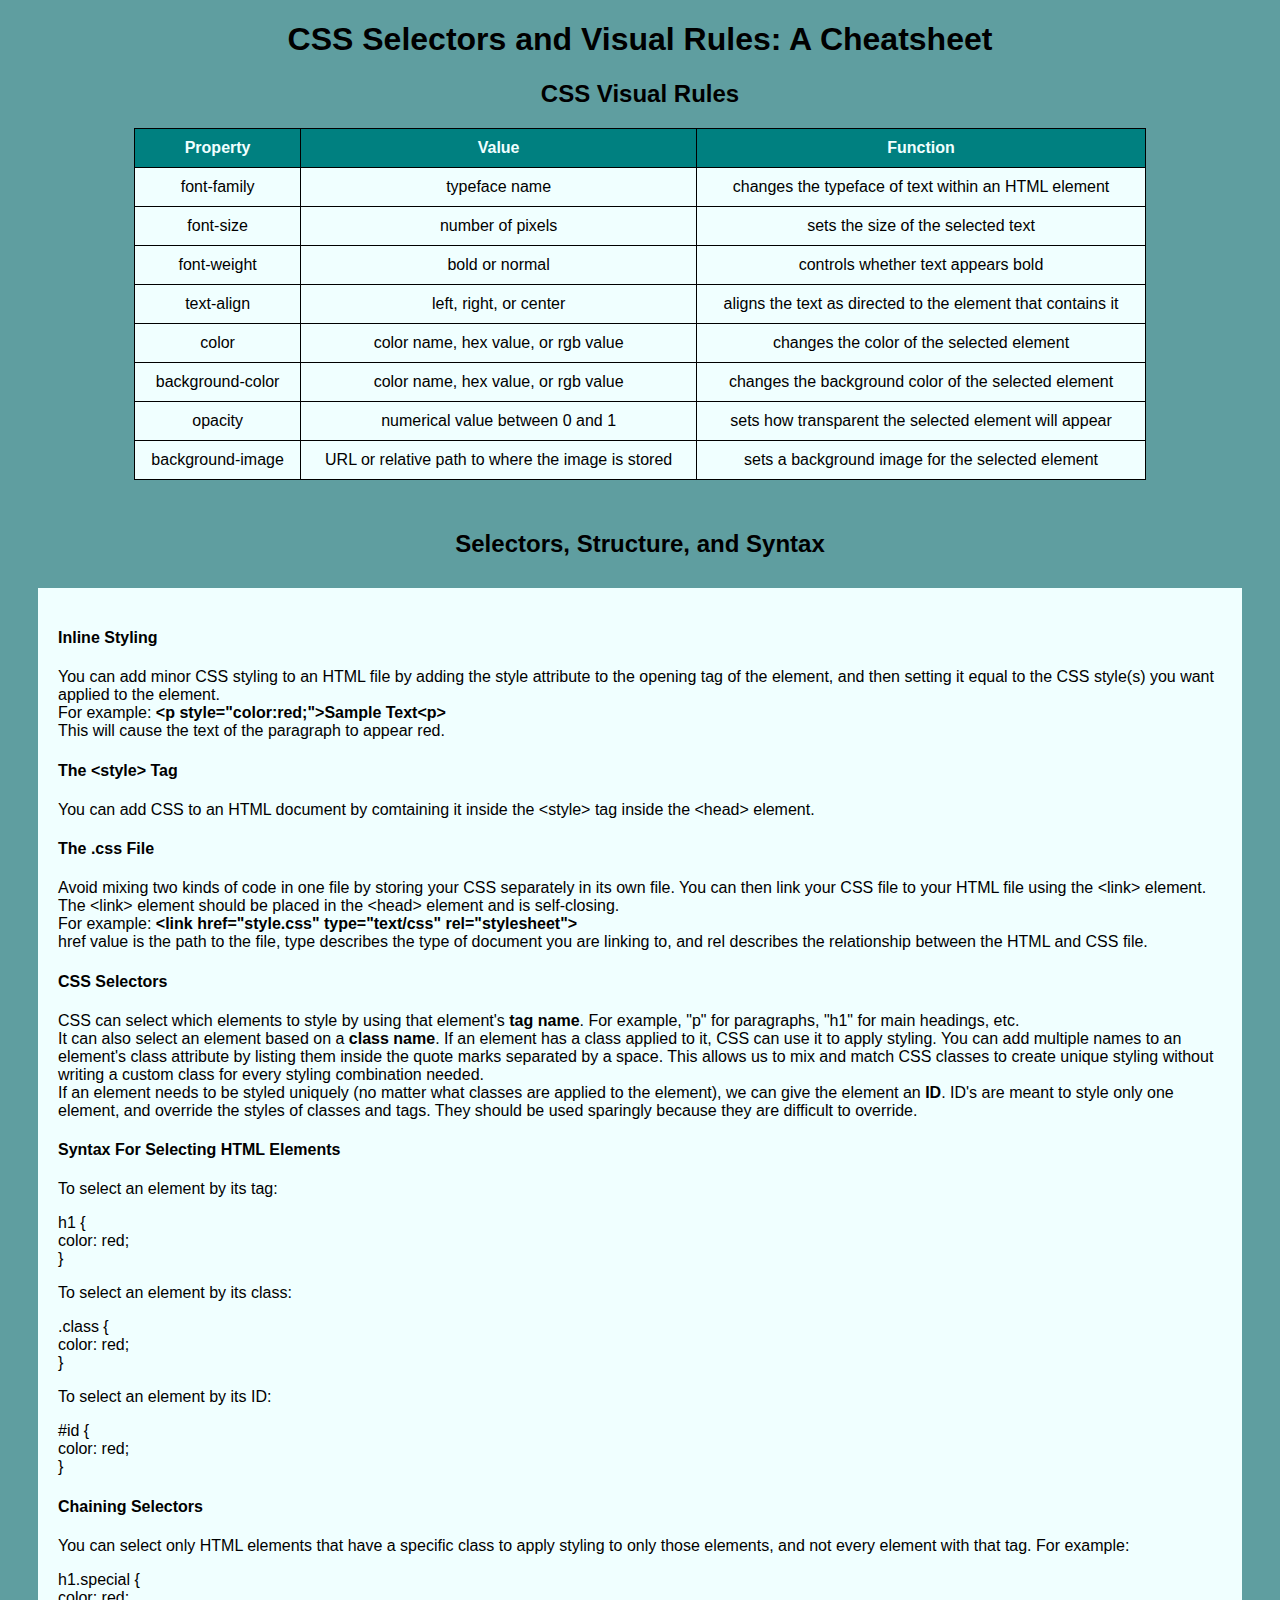
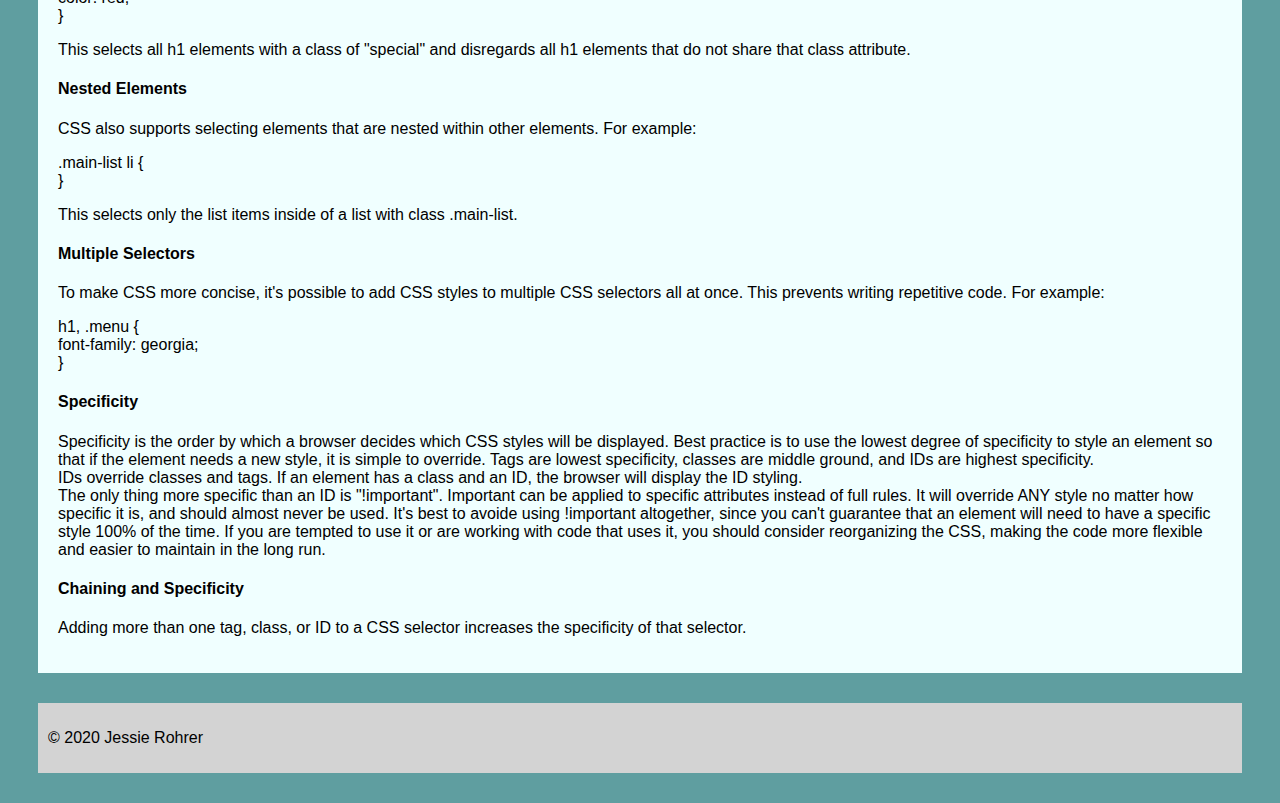
<file: index.html>
<!DOCTYPE html>
<html>
  <head>
    <title>CSS Selectors and Visual Rules</title>
    <link href="./styles.css" type="text/css" rel="stylesheet">
  </head>
  <body>
    <h1>CSS Selectors and Visual Rules: A Cheatsheet</h1>
    <!--CSS Visual Rules Table-->
    <h2>CSS Visual Rules</h2>
    <table>
      <thead>
        <tr>
          <th scope="col">Property</th>
          <th scope="col">Value</th>
          <th scope="col">Function</th>
        </tr>
      </thead>
      <tbody>
        <tr>
          <td>font-family</td>
          <td>typeface name</td>
          <td>changes the typeface of text within an HTML element</td>
        </tr>
        <tr>
          <td>font-size</td>
          <td>number of pixels</td>
          <td>sets the size of the selected text</td>
        </tr>
        <tr>
          <td>font-weight</td>
          <td>bold or normal</td>
          <td>controls whether text appears bold</td>
        </tr>
        <tr>
          <td>text-align</td>
          <td>left, right, or center</td>
          <td>aligns the text as directed to the element that contains it</td>
        </tr>
        <tr>
          <td>color</td>
          <td>color name, hex value, or rgb value</td>
          <td>changes the color of the selected element</td>
        </tr>
        <tr>
          <td>background-color</td>
          <td>color name, hex value, or rgb value</td>
          <td>changes the background color of the selected element</td>
        </tr>
        <tr>
          <td>opacity</td>
          <td>numerical value between 0 and 1</td>
          <td>sets how transparent the selected element will appear</td>
        </tr>
        <tr>
          <td>background-image</td>
          <td>URL or relative path to where the image is stored</td>
          <td>sets a background image for the selected element</td>
        </tr>
      </tbody>
    </table>
    <!--Notes on Selectors, Structure, and Syntax-->
    <h2>Selectors, Structure, and Syntax</h2>
    <div class="notes">
      <h4>Inline Styling</h4>
      <p>You can add minor CSS styling to an HTML file by adding the style attribute to the opening tag of the element, and then setting it equal to the CSS style(s) you want applied to the element. <br> For example: <b> &lt;p style="color:red;"&gt;Sample Text&lt;p&gt; </b><br>This will cause the text of the paragraph to appear red.</p>
      <h4>The &lt;style&gt; Tag</h4>
      <p>You can add CSS to an HTML document by comtaining it inside the &lt;style&gt; tag inside the &lt;head&gt; element.</p>
      <h4>The .css File</h4>
      <p>Avoid mixing two kinds of code in one file by storing your CSS separately in its own file. You can then link your CSS file to your HTML file using the &lt;link&gt; element. The &lt;link&gt; element should be placed in the &lt;head&gt; element and is self-closing. <br>For example: <b>&lt;link href="style.css" type="text/css" rel="stylesheet"&gt;</b><br>href value is the path to the file, type describes the type of document you are linking to, and rel describes the relationship between the HTML and CSS file.</p>
      <h4>CSS Selectors</h4>
      <p>CSS can select which elements to style by using that element's <b>tag name</b>. For example, "p" for paragraphs, "h1" for main headings, etc.<br>It can also select an element based on a <b>class name</b>. If an element has a class applied to it, CSS can use it to apply styling. You can add multiple names to an element's class attribute by listing them inside the quote marks separated by a space. This allows us to mix and match CSS classes to create unique styling without writing a custom class for every styling combination needed.<br>If an element needs to be styled uniquely (no matter what classes are applied to the element), we can give the element an <b>ID</b>. ID's are meant to style only one element, and override the styles of classes and tags. They should be used sparingly because they are difficult to override.</p>
      <h4>Syntax For Selecting HTML Elements</h4>
      <p>To select an element by its tag:</p>
      <p>h1 { <br>
          color: red;<br>
      }</p>
      <p>To select an element by its class:</p>
      <p>.class { <br>
          color: red; <br>
        }</p>
      <p>To select an element by its ID:</p>
      <p>#id { <br>
      color: red;<br>
      }</p>
      <h4>Chaining Selectors</h4>
      <p>You can select only HTML elements that have a specific class to apply styling to only those elements, and not every element with that tag. For example:</p>
      <p>h1.special { <br>
        color: red; <br>
        } </p>
      <p>This selects all h1 elements with a class of "special" and disregards all h1 elements that do not share that class attribute.</p>
      <h4>Nested Elements</h4>
      <p>CSS also supports selecting elements that are nested within other elements. For example:</p>
      <p>.main-list li { <br>
        }</p>
      <p>This selects only the list items inside of a list with class .main-list.</p>
      <h4>Multiple Selectors</h4>
      <p>To make CSS more concise, it's possible to add CSS styles to multiple CSS selectors all at once. This prevents writing repetitive code. For example:</p>
      <p>h1, .menu { <br>
      font-family: georgia;<br>
      }</p>
      <h4>Specificity</h4>
      <p>Specificity is the order by which a browser decides which CSS styles will be displayed. Best practice is to use the lowest degree of specificity to style an element so that if the element needs a new style, it is simple to override. Tags are lowest specificity, classes are middle ground, and IDs are highest specificity. <br> IDs override classes and tags. If an element has a class and an ID, the browser will display the ID styling.<br>The only thing more specific than an ID is "!important". Important can be applied to specific attributes instead of full rules. It will override ANY style no matter how specific it is, and should almost never be used. It's best to avoide using !important altogether, since you can't guarantee that an element will need to have a specific style 100% of the time. If you are tempted to use it or are working with code that uses it, you should consider reorganizing the CSS, making the code more flexible and easier to maintain in the long run.</p>
      <h4>Chaining and Specificity</h4>
      <p>Adding more than one tag, class, or ID to a CSS selector increases the specificity of that selector.</p>
    </div>
    <!--Footer-->
    <footer>
        <div class="footer">
            <p>&copy; 2020 Jessie Rohrer</p>
        </div>
    </footer>
  </body>  
</html>
</file>
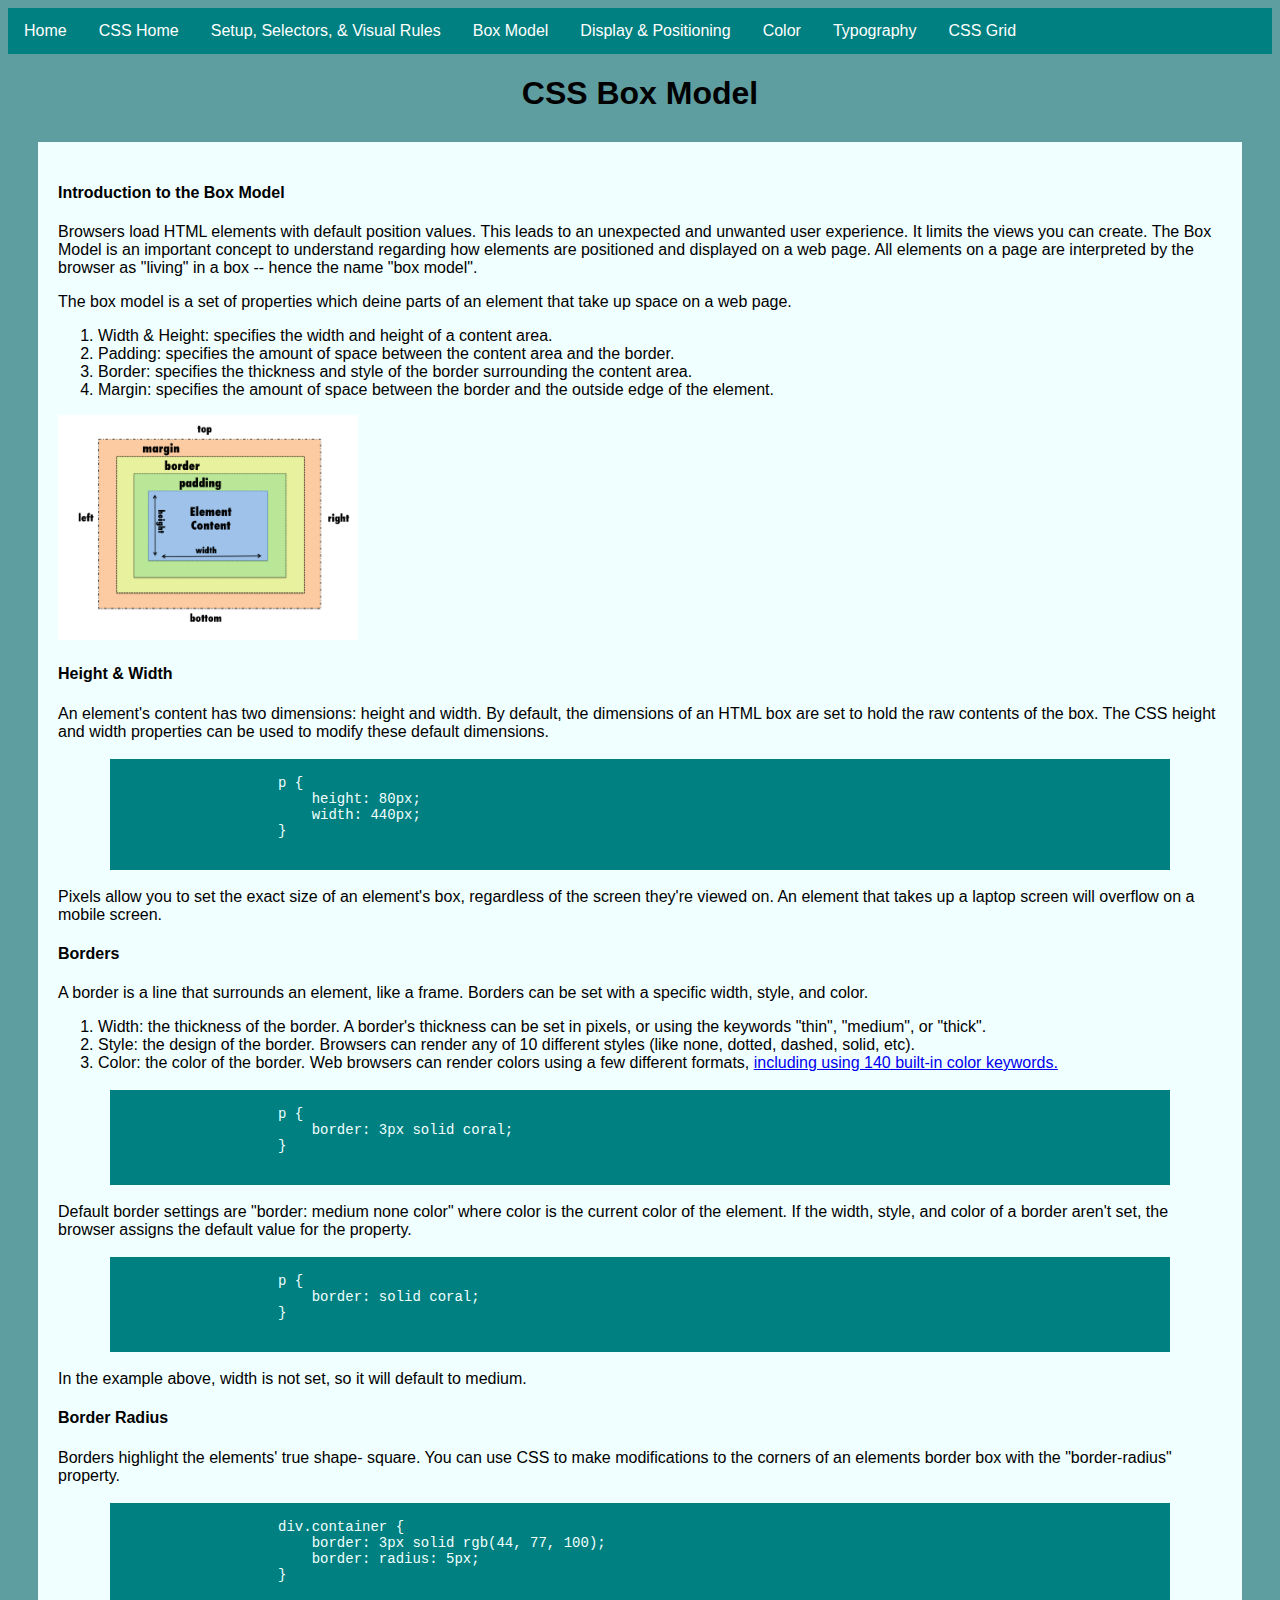
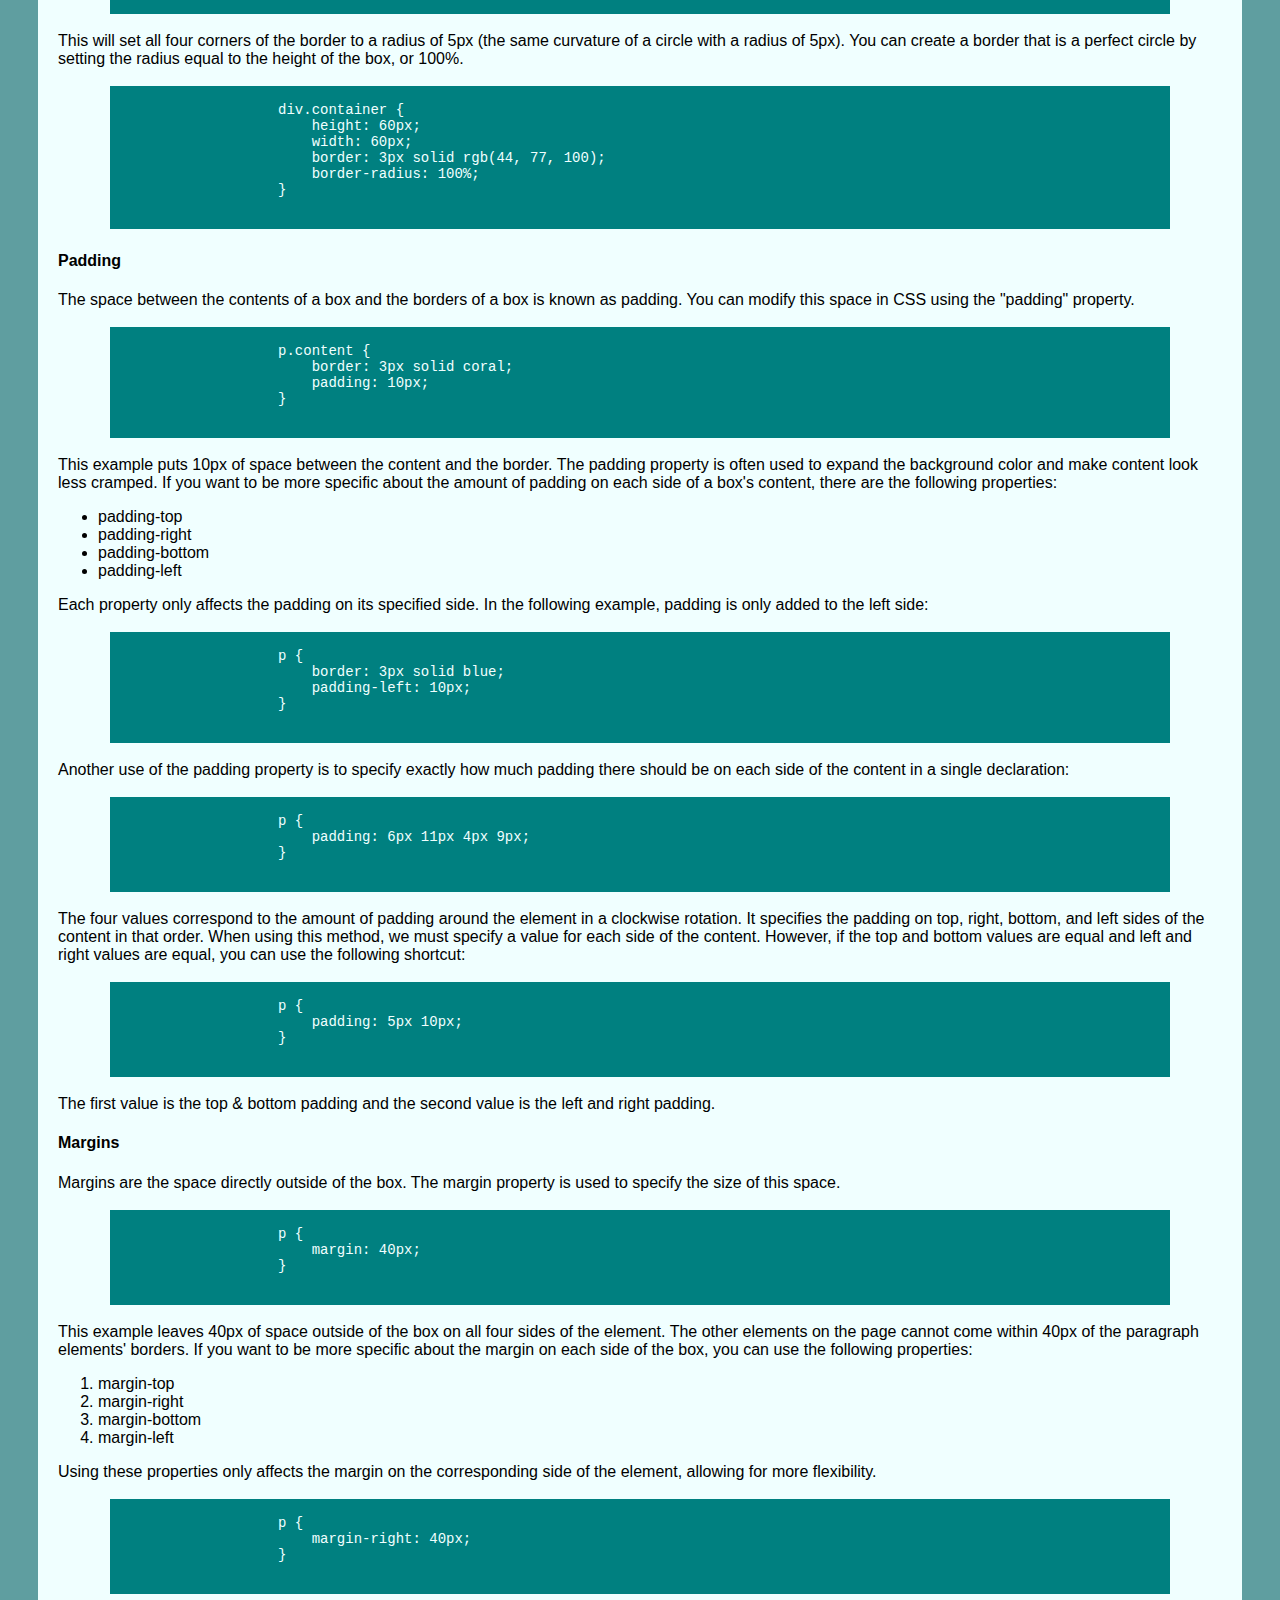
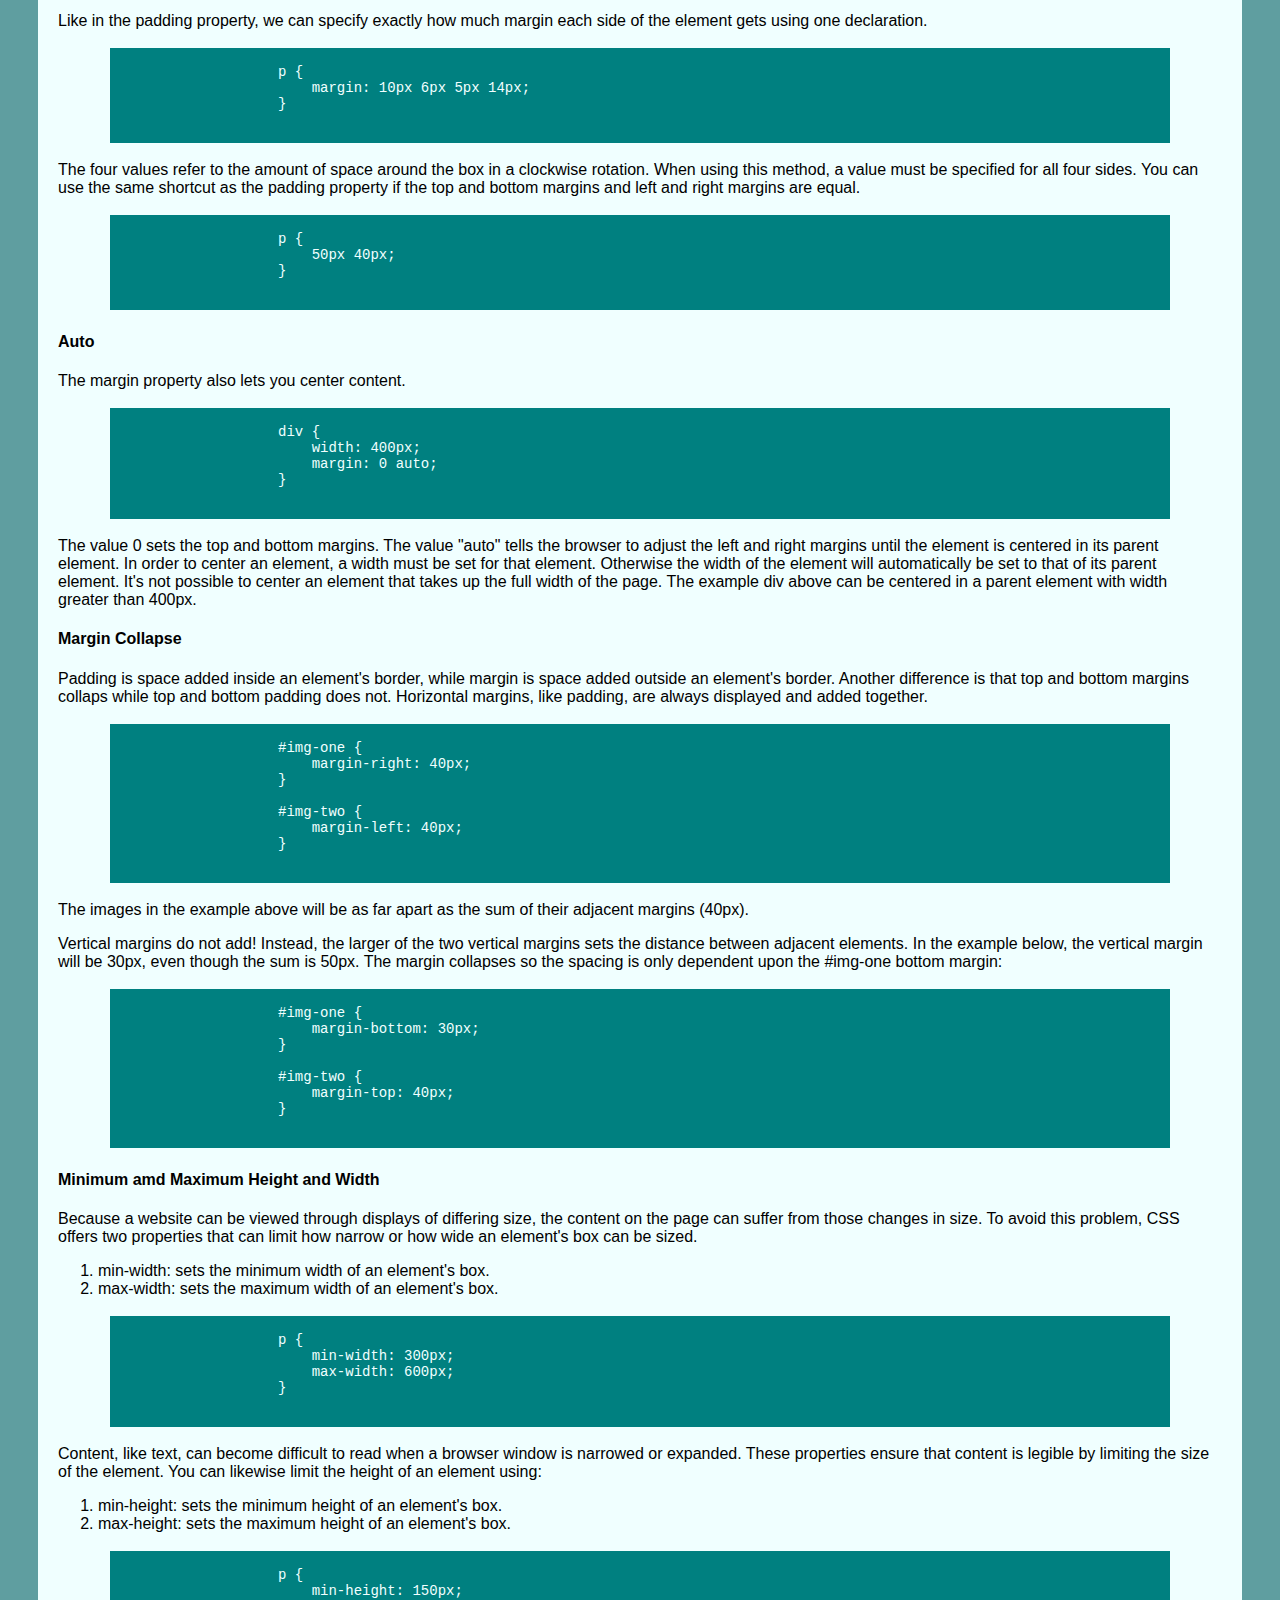
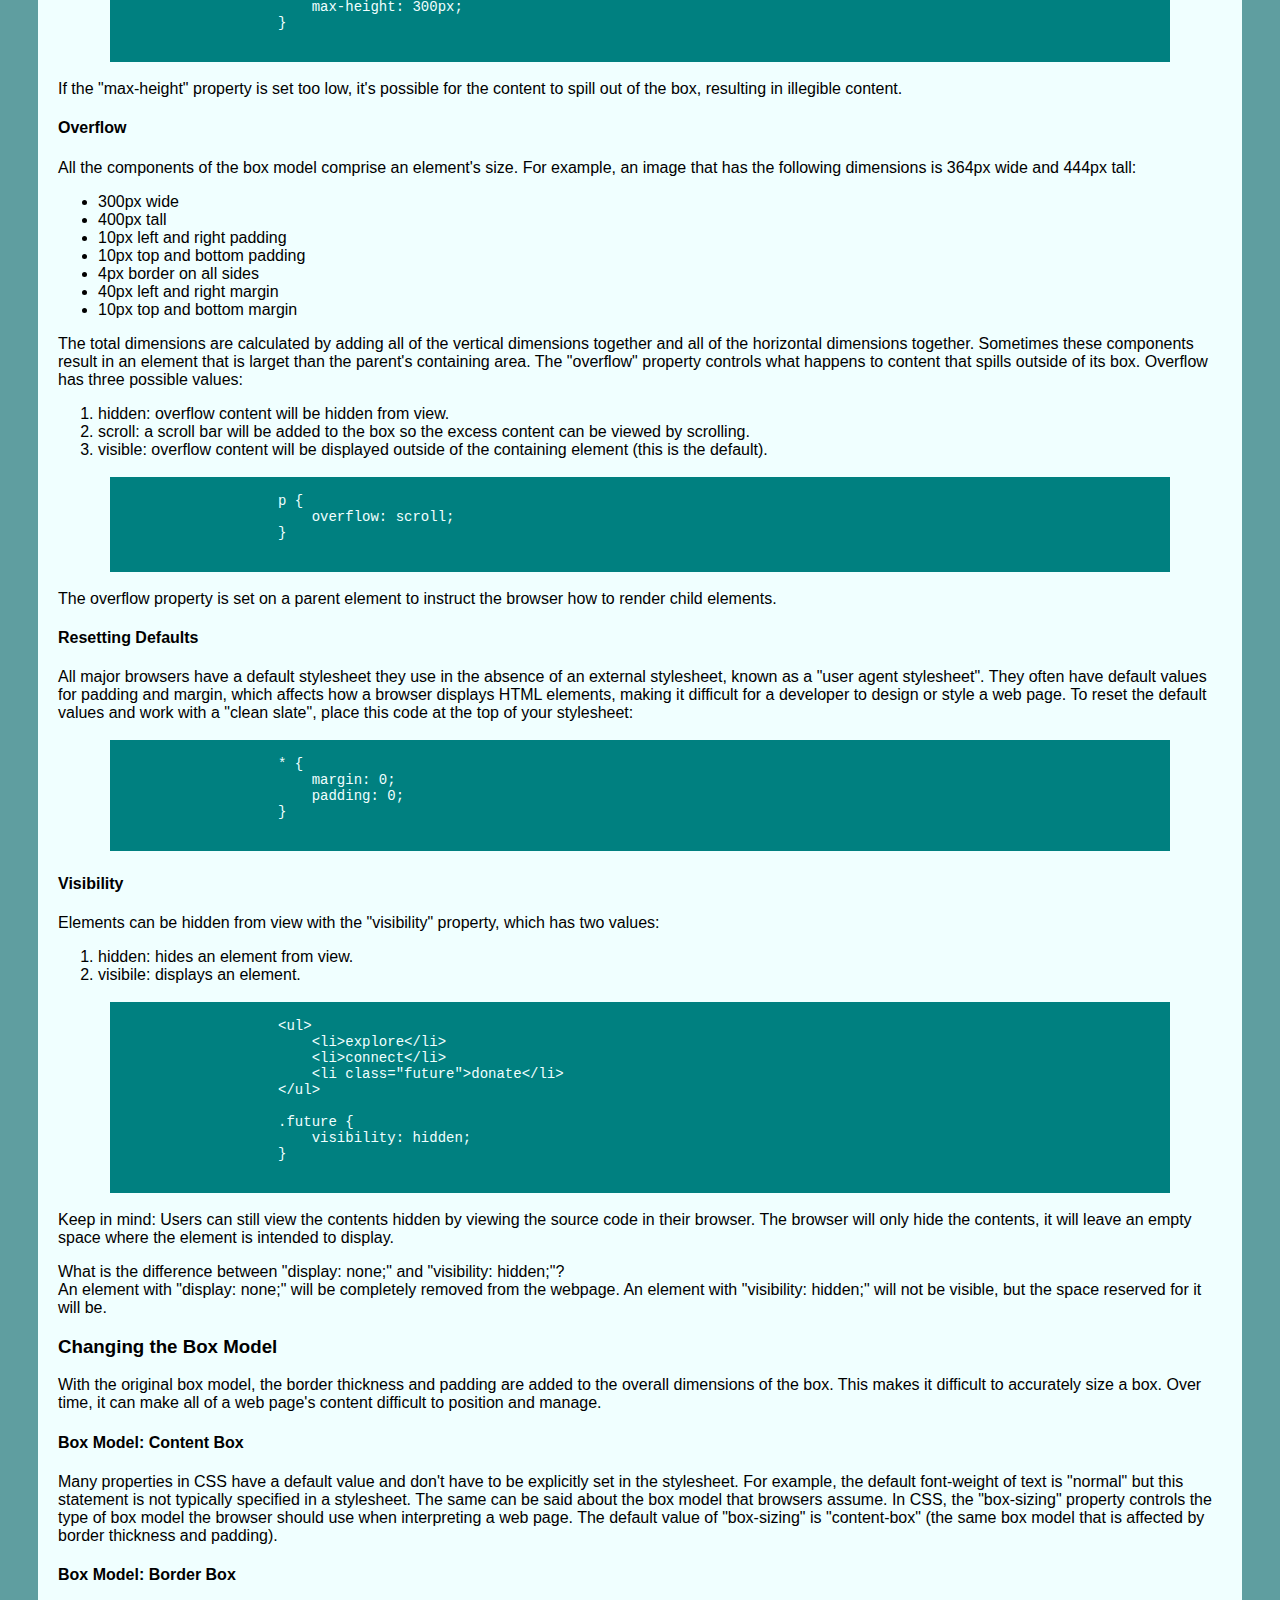
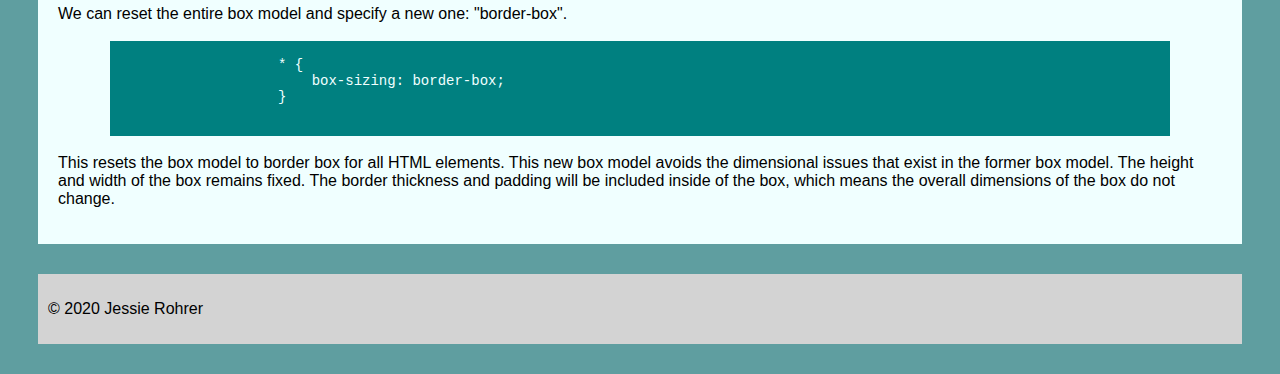
<file: box-model.html>
<!DOCTYPE html>
<html>
  <head>
    <title>HTML, CSS, & JavaScript Reference Guide</title>
    <link href="./styles.css" type="text/css" rel="stylesheet">
  </head>
  <body>
    <header>
      <nav>
        <ul>
          <li><a href="index.html">Home</a></li>
          <li><a href="css.html">CSS Home</a></li>
          <li><a href="css-selectors.html">Setup, Selectors, & Visual Rules</a></li>
          <li><a href="box-model.html">Box Model</a></li>
          <li><a href="">Display & Positioning</a></li>
          <li><a href="">Color</a></li>
          <li><a href="">Typography</a></li>
          <li><a href="">CSS Grid</a></li>
        </ul>
      </nav>
    </header>
    <h1>CSS Box Model</h1>
    <div class="notes">
        <h4>Introduction to the Box Model</h4>
            <p>Browsers load HTML elements with default position values. This leads to an unexpected and unwanted user experience. It limits the views you can create. The Box Model is an important concept to understand regarding how elements are positioned and displayed on a web page. All elements on a page are interpreted by the browser as "living" in a box -- hence the name "box model".</p>
            <p>The box model is a set of properties which deine parts of an element that take up space on a web page.</p>
            <ol>
                <li>Width & Height: specifies the width and height of a content area.</li>
                <li>Padding: specifies the amount of space between the content area and the border.</li>
                <li>Border: specifies the thickness and style of the border surrounding the content area.</li>
                <li>Margin: specifies the amount of space between the border and the outside edge of the element.</li>
            </ol>
            <img src="boxmodel.png" alt="a diagram of the CSS box model" width="300"/>
        <h4>Height & Width</h4>
            <p>An element's content has two dimensions: height and width. By default, the dimensions of an HTML box are set to hold the raw contents of the box. The CSS height and width properties can be used to modify these default dimensions.</p>
            <pre>
                <code>
                    p {
                        height: 80px;
                        width: 440px;
                    }
                </code>
            </pre>
            <p>Pixels allow you to set the exact size of an element's box, regardless of the screen they're viewed on. An element that takes up a laptop screen will overflow on a mobile screen.</p>
        <h4>Borders</h4>
            <p>A border is a line that surrounds an element, like a frame. Borders can be set with a specific width, style, and color.</p>
            <ol>
                <li>Width: the thickness of the border. A border's thickness can be set in pixels, or using the keywords "thin", "medium", or "thick".</li>
                <li>Style: the design of the border. Browsers can render any of 10 different styles (like none, dotted, dashed, solid, etc).</li>
                <li>Color: the color of the border. Web browsers can render colors using a few different formats, <a href="https://www.w3schools.com/colors/colors_names.asp">including using 140 built-in color keywords.</a></li>
            </ol>
            <pre>
                <code>
                    p {
                        border: 3px solid coral;
                    }
                </code>
            </pre>
            <p>Default border settings are "border: medium none color" where color is the current color of the element. If the width, style, and color of a border aren't set, the browser assigns the default value for the property.</p>
            <pre>
                <code>
                    p {
                        border: solid coral;
                    }
                </code>
            </pre>
            <p>In the example above, width is not set, so it will default to medium.</p>
        <h4>Border Radius</h4>
            <p>Borders highlight the elements' true shape- square. You can use CSS to make modifications to the corners of an elements border box with the "border-radius" property.</p>
            <pre>
                <code>
                    div.container {
                        border: 3px solid rgb(44, 77, 100);
                        border: radius: 5px;
                    }
                </code>
            </pre>
            <p>This will set all four corners of the border to a radius of 5px (the same curvature of a circle with a radius of 5px). You can create a border that is a perfect circle by setting the radius equal to the height of the box, or 100%.</p>
            <pre>
                <code>
                    div.container {
                        height: 60px;
                        width: 60px;
                        border: 3px solid rgb(44, 77, 100);
                        border-radius: 100%;
                    }
                </code>
            </pre>
        <h4>Padding</h4>
            <p>The space between the contents of a box and the borders of a box is known as padding. You can modify this space in CSS using the "padding" property.</p>
            <pre>
                <code>
                    p.content {
                        border: 3px solid coral;
                        padding: 10px;
                    }
                </code>
            </pre>
            <p>This example puts 10px of space between the content and the border. The padding property is often used to expand the background color and make content look less cramped. If you want to be more specific about the amount of padding on each side of a box's content, there are the following properties:</p>
                <ul>
                    <li>padding-top</li>
                    <li>padding-right</li>
                    <li>padding-bottom</li>
                    <li>padding-left</li>
                </ul>
            <p>Each property only affects the padding on its specified side. In the following example, padding is only added to the left side:</p>
            <pre>
                <code>
                    p {
                        border: 3px solid blue;
                        padding-left: 10px;
                    }
                </code>
            </pre>
            <p>Another use of the padding property is to specify exactly how much padding there should be on each side of the content in a single declaration:</p>
            <pre>
                <code>
                    p {
                        padding: 6px 11px 4px 9px;
                    }
                </code>
            </pre>
            <p>The four values correspond to the amount of padding around the element in a clockwise rotation. It specifies the padding on top, right, bottom, and left sides of the content in that order. When using this method, we must specify a value for each side of the content. However, if the top and bottom values are equal and left and right values are equal, you can use the following shortcut:</p>
            <pre>
                <code>
                    p {
                        padding: 5px 10px;
                    }
                </code>
            </pre>
            <p>The first value is the top & bottom padding and the second value is the left and right padding.</p>
        <h4>Margins</h4>
            <p>Margins are the space directly outside of the box. The margin property is used to specify the size of this space.</p>
            <pre>
                <code>
                    p {
                        margin: 40px;
                    }
                </code>
            </pre>
            <p>This example leaves 40px of space outside of the box on all four sides of the element. The other elements on the page cannot come within 40px of the paragraph elements' borders. If you want to be more specific about the margin on each side of the box, you can use the following properties:</p>
                <ol>
                    <li>margin-top</li>
                    <li>margin-right</li>
                    <li>margin-bottom</li>
                    <li>margin-left</li>
                </ol>
            <p>Using these properties only affects the margin on the corresponding side of the element, allowing for more flexibility.</p>
            <pre>
                <code>
                    p {
                        margin-right: 40px;
                    }
                </code>
            </pre>
            <p>Like in the padding property, we can specify exactly how much margin each side of the element gets using one declaration.</p>
            <pre>
                <code>
                    p {
                        margin: 10px 6px 5px 14px;
                    }
                </code>
            </pre>
            <p>The four values refer to the amount of space around the box in a clockwise rotation. When using this method, a value must be specified for all four sides. You can use the same shortcut as the padding property if the top and bottom margins and left and right margins are equal.</p>
            <pre>
                <code>
                    p {
                        50px 40px;
                    }
                </code>
            </pre>
        <h4>Auto</h4>
            <p>The margin property also lets you center content.</p>
            <pre>
                <code>
                    div {
                        width: 400px;
                        margin: 0 auto;
                    }
                </code>
            </pre>
            <p>The value 0 sets the top and bottom margins. The value "auto" tells the browser to adjust the left and right margins until the element is centered in its parent element. In order to center an element, a width must be set for that element. Otherwise the width of the element will automatically be set to that of its parent element. It's not possible to center an element that takes up the full width of the page. The example div above can be centered in a parent element with width greater than 400px.</p>
        <h4>Margin Collapse</h4>
            <p>Padding is space added inside an element's border, while margin is space added outside an element's border. Another difference is that top and bottom margins collaps while top and bottom padding does not. Horizontal margins, like padding, are always displayed and added together.</p>
            <pre>
                <code>
                    #img-one {
                        margin-right: 40px;
                    }

                    #img-two {
                        margin-left: 40px;
                    }
                </code>
            </pre>
            <p>The images in the example above will be as far apart as the sum of their adjacent margins (40px).</p>
            <p>Vertical margins do not add! Instead, the larger of the two vertical margins sets the distance between adjacent elements. In the example below, the vertical margin will be 30px, even though the sum is 50px. The margin collapses so the spacing is only dependent upon the #img-one bottom margin:</p>
            <pre>
                <code>
                    #img-one {
                        margin-bottom: 30px;
                    }

                    #img-two {
                        margin-top: 40px;
                    }
                </code>
            </pre>
        <h4>Minimum amd Maximum Height and Width</h4>
            <p>Because a website can be viewed through displays of differing size, the content on the page can suffer from those changes in size. To avoid this problem, CSS offers two properties that can limit how narrow or how wide an element's box can be sized.</p>
                <ol>
                    <li>min-width: sets the minimum width of an element's box.</li>
                    <li>max-width: sets the maximum width of an element's box.</li>
                </ol>
            <pre>
                <code>
                    p {
                        min-width: 300px;
                        max-width: 600px;
                    }
                </code>
            </pre>
            <p>Content, like text, can become difficult to read when a browser window is narrowed or expanded. These properties ensure that content is legible by limiting the size of the element. You can likewise limit the height of an element using:</p>
                <ol>
                    <li>min-height: sets the minimum height of an element's box.</li>
                    <li>max-height: sets the maximum height of an element's box.</li>
                </ol>
            <pre>
                <code>
                    p {
                        min-height: 150px;
                        max-height: 300px;
                    }
                </code>
            </pre>
            <p>If the "max-height" property is set too low, it's possible for the content to spill out of the box, resulting in illegible content.</p>
        <h4>Overflow</h4>
            <p>All the components of the box model comprise an element's size. For example, an image that has the following dimensions is 364px wide and 444px tall:</p>
                <ul>
                    <li>300px wide</li>
                    <li>400px tall</li>
                    <li>10px left and right padding</li>
                    <li>10px top and bottom padding</li>
                    <li>4px border on all sides</li>
                    <li>40px left and right margin</li>
                    <li>10px top and bottom margin</li>
                </ul>
            <p>The total dimensions are calculated by adding all of the vertical dimensions together and all of the horizontal dimensions together. Sometimes these components result in an element that is larget than the parent's containing area. The "overflow" property controls what happens to content that spills outside of its box. Overflow has three possible values:</p>
                <ol>
                    <li>hidden: overflow content will be hidden from view.</li>
                    <li>scroll: a scroll bar will be added to the box so the excess content can be viewed by scrolling.</li>
                    <li>visible: overflow content will be displayed outside of the containing element (this is the default).</li>
                </ol>
            <pre>
                <code>
                    p {
                        overflow: scroll;
                    }
                </code>
            </pre>
            <p>The overflow property is set on a parent element to instruct the browser how to render child elements.</p>
        <h4>Resetting Defaults</h4>
            <p>All major browsers have a default stylesheet they use in the absence of an external stylesheet, known as a "user agent stylesheet". They often have default values for padding and margin, which affects how a browser displays HTML elements, making it difficult for a developer to design or style a web page. To reset the default values and work with a "clean slate", place this code at the top of your stylesheet:</p>
            <pre>
                <code>
                    * {
                        margin: 0;
                        padding: 0;
                    }
                </code>
            </pre>
        <h4>Visibility</h4>
            <p>Elements can be hidden from view with the "visibility" property, which has two values:</p>
                <ol>
                    <li>hidden: hides an element from view.</li>
                    <li>visibile: displays an element.</li>
                </ol>
            <pre>
                <code>
                    &lt;ul&gt;
                        &lt;li&gt;explore&lt;/li&gt;
                        &lt;li&gt;connect&lt;/li&gt;
                        &lt;li class="future"&gt;donate&lt;/li&gt;
                    &lt;/ul&gt;

                    .future {
                        visibility: hidden;
                    }
                </code>
            </pre>
            <p>Keep in mind: Users can still view the contents hidden by viewing the source code in their browser. The browser will only hide the contents, it will leave an empty space where the element is intended to display.</p>
            <p>What is the difference between "display: none;" and "visibility: hidden;"?<br>An element with "display: none;" will be completely removed from the webpage. An element with "visibility: hidden;" will not be visible, but the space reserved for it will be.</p>
        <h3>Changing the Box Model</h3>
            <p>With the original box model, the border thickness and padding are added to the overall dimensions of the box. This makes it difficult to accurately size a box. Over time, it can make all of a web page's content difficult to position and manage.</p>
        <h4>Box Model: Content Box</h4>
            <p>Many properties in CSS have a default value and don't have to be explicitly set in the stylesheet. For example, the default font-weight of text is "normal" but this statement is not typically specified in a stylesheet. The same can be said about the box model that browsers assume. In CSS, the "box-sizing" property controls the type of box model the browser should use when interpreting a web page. The default value of "box-sizing" is "content-box" (the same box model that is affected by border thickness and padding).</p>
        <h4>Box Model: Border Box</h4>
            <p>We can reset the entire box model and specify a new one: "border-box".</p>
            <pre>
                <code>
                    * {
                        box-sizing: border-box;
                    }
                </code>
            </pre>
            <p>This resets the box model to border box for all HTML elements. This new box model avoids the dimensional issues that exist in the former box model. The height and width of the box remains fixed. The border thickness and padding will be included inside of the box, which means the overall dimensions of the box do not change.</p>
    </div>

    <footer>
        <div class="footer">
            <p>&copy; 2020 Jessie Rohrer</p>
        </div>
    </footer>
  </body>
</html>
</file>
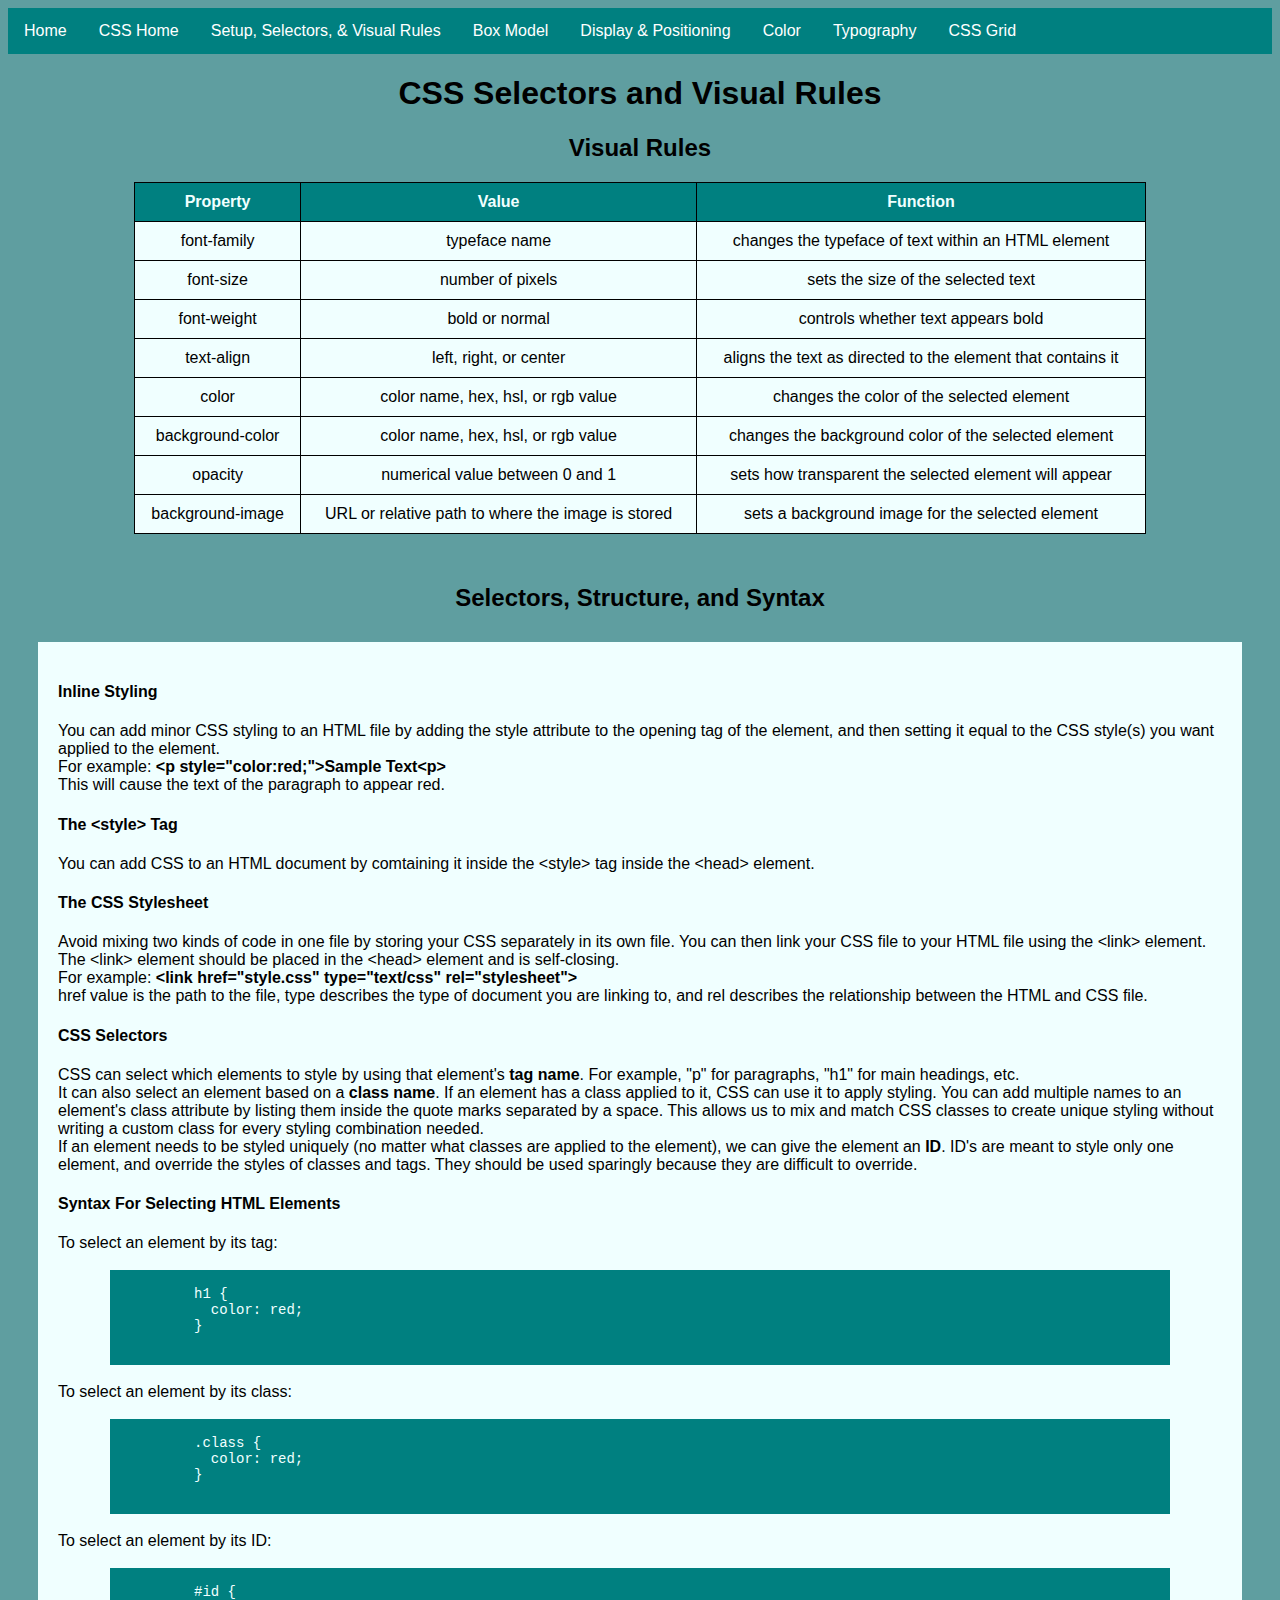
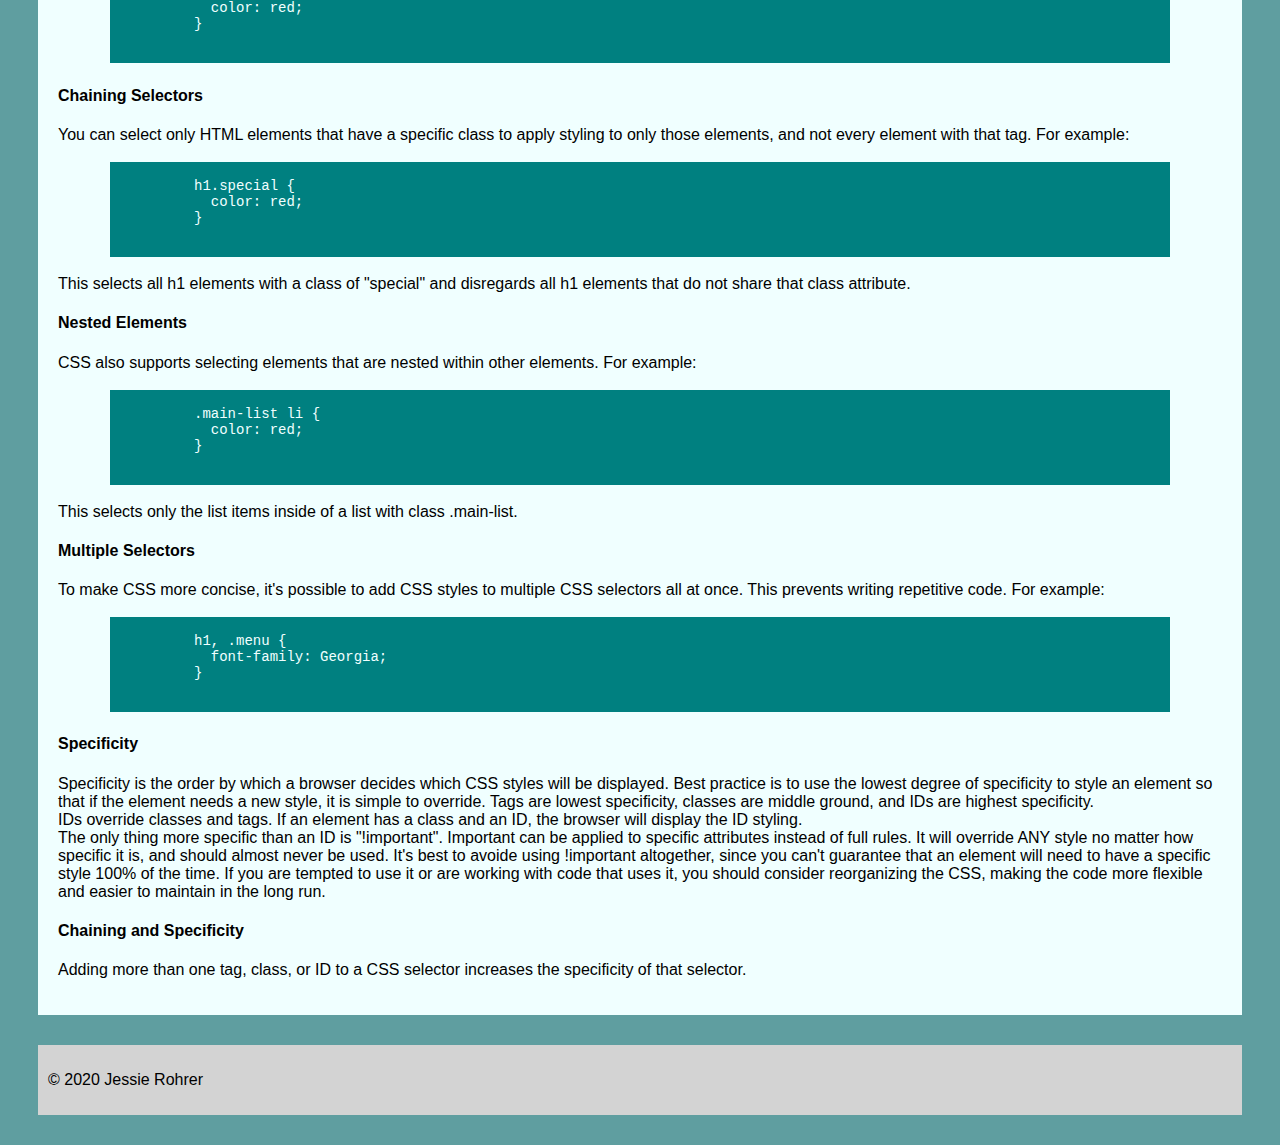
<file: css-selectors.html>
<!DOCTYPE html>
<html>
  <head>
    <title>CSS Selectors and Visual Rules</title>
    <link href="./styles.css" type="text/css" rel="stylesheet">
  </head>
  <body>
      <header>
          <nav>
            <ul>
                <li><a href="index.html">Home</a></li>
                <li><a href="css.html">CSS Home</a></li>
                <li><a href="css-selectors.html">Setup, Selectors, & Visual Rules</a></li>
                <li><a href="box-model.html">Box Model</a></li>
                <li><a href="">Display & Positioning</a></li>
                <li><a href="">Color</a></li>
                <li><a href="">Typography</a></li>
                <li><a href="">CSS Grid</a></li>
              </ul>
          </nav>
      </header>
    <h1>CSS Selectors and Visual Rules</h1>
    <!--CSS Visual Rules Table-->
    <h2>Visual Rules</h2>
    <table>
      <thead>
        <tr>
          <th scope="col">Property</th>
          <th scope="col">Value</th>
          <th scope="col">Function</th>
        </tr>
      </thead>
      <tbody>
        <tr>
          <td>font-family</td>
          <td>typeface name</td>
          <td>changes the typeface of text within an HTML element</td>
        </tr>
        <tr>
          <td>font-size</td>
          <td>number of pixels</td>
          <td>sets the size of the selected text</td>
        </tr>
        <tr>
          <td>font-weight</td>
          <td>bold or normal</td>
          <td>controls whether text appears bold</td>
        </tr>
        <tr>
          <td>text-align</td>
          <td>left, right, or center</td>
          <td>aligns the text as directed to the element that contains it</td>
        </tr>
        <tr>
          <td>color</td>
          <td>color name, hex, hsl, or rgb value</td>
          <td>changes the color of the selected element</td>
        </tr>
        <tr>
          <td>background-color</td>
          <td>color name, hex, hsl, or rgb value</td>
          <td>changes the background color of the selected element</td>
        </tr>
        <tr>
          <td>opacity</td>
          <td>numerical value between 0 and 1</td>
          <td>sets how transparent the selected element will appear</td>
        </tr>
        <tr>
          <td>background-image</td>
          <td>URL or relative path to where the image is stored</td>
          <td>sets a background image for the selected element</td>
        </tr>
      </tbody>
    </table>
    <!--Notes on Selectors, Structure, and Syntax-->
    <h2>Selectors, Structure, and Syntax</h2>
    <div class="notes">
      <h4>Inline Styling</h4>
      <p>You can add minor CSS styling to an HTML file by adding the style attribute to the opening tag of the element, and then setting it equal to the CSS style(s) you want applied to the element. <br> For example: <b> &lt;p style="color:red;"&gt;Sample Text&lt;p&gt; </b><br>This will cause the text of the paragraph to appear red.</p>
      <h4>The &lt;style&gt; Tag</h4>
      <p>You can add CSS to an HTML document by comtaining it inside the &lt;style&gt; tag inside the &lt;head&gt; element.</p>
      <h4>The CSS Stylesheet</h4>
      <p>Avoid mixing two kinds of code in one file by storing your CSS separately in its own file. You can then link your CSS file to your HTML file using the &lt;link&gt; element. The &lt;link&gt; element should be placed in the &lt;head&gt; element and is self-closing. <br>For example: <b>&lt;link href="style.css" type="text/css" rel="stylesheet"&gt;</b><br>href value is the path to the file, type describes the type of document you are linking to, and rel describes the relationship between the HTML and CSS file.</p>
      <h4>CSS Selectors</h4>
      <p>CSS can select which elements to style by using that element's <b>tag name</b>. For example, "p" for paragraphs, "h1" for main headings, etc.<br>It can also select an element based on a <b>class name</b>. If an element has a class applied to it, CSS can use it to apply styling. You can add multiple names to an element's class attribute by listing them inside the quote marks separated by a space. This allows us to mix and match CSS classes to create unique styling without writing a custom class for every styling combination needed.<br>If an element needs to be styled uniquely (no matter what classes are applied to the element), we can give the element an <b>ID</b>. ID's are meant to style only one element, and override the styles of classes and tags. They should be used sparingly because they are difficult to override.</p>
      <h4>Syntax For Selecting HTML Elements</h4>
      <p>To select an element by its tag:</p>
      <pre>
        <code>
          h1 {
            color: red;
          }
        </code>
      </pre>
      <p>To select an element by its class:</p>
      <pre>
        <code>
          .class {
            color: red;
          }
        </code>
      </pre>
      <p>To select an element by its ID:</p>
      <pre>
        <code>
          #id {
            color: red;
          }
        </code>
      </pre>
      <h4>Chaining Selectors</h4>
      <p>You can select only HTML elements that have a specific class to apply styling to only those elements, and not every element with that tag. For example:</p>
      <pre>
        <code>
          h1.special {
            color: red;
          }
        </code>
      </pre>
      <p>This selects all h1 elements with a class of "special" and disregards all h1 elements that do not share that class attribute.</p>
      <h4>Nested Elements</h4>
      <p>CSS also supports selecting elements that are nested within other elements. For example:</p>
      <pre>
        <code>
          .main-list li {
            color: red;
          }
        </code>
      </pre>
      <p>This selects only the list items inside of a list with class .main-list.</p>
      <h4>Multiple Selectors</h4>
      <p>To make CSS more concise, it's possible to add CSS styles to multiple CSS selectors all at once. This prevents writing repetitive code. For example:</p>
      <pre>
        <code>
          h1, .menu {
            font-family: Georgia;
          }
        </code>
      </pre>
      <h4>Specificity</h4>
      <p>Specificity is the order by which a browser decides which CSS styles will be displayed. Best practice is to use the lowest degree of specificity to style an element so that if the element needs a new style, it is simple to override. Tags are lowest specificity, classes are middle ground, and IDs are highest specificity. <br> IDs override classes and tags. If an element has a class and an ID, the browser will display the ID styling.<br>The only thing more specific than an ID is "!important". Important can be applied to specific attributes instead of full rules. It will override ANY style no matter how specific it is, and should almost never be used. It's best to avoide using !important altogether, since you can't guarantee that an element will need to have a specific style 100% of the time. If you are tempted to use it or are working with code that uses it, you should consider reorganizing the CSS, making the code more flexible and easier to maintain in the long run.</p>
      <h4>Chaining and Specificity</h4>
      <p>Adding more than one tag, class, or ID to a CSS selector increases the specificity of that selector.</p>
    </div>
    <!--Footer-->
    <footer>
        <div class="footer">
            <p>&copy; 2020 Jessie Rohrer</p>
        </div>
    </footer>
  </body>  
</html>
</file>
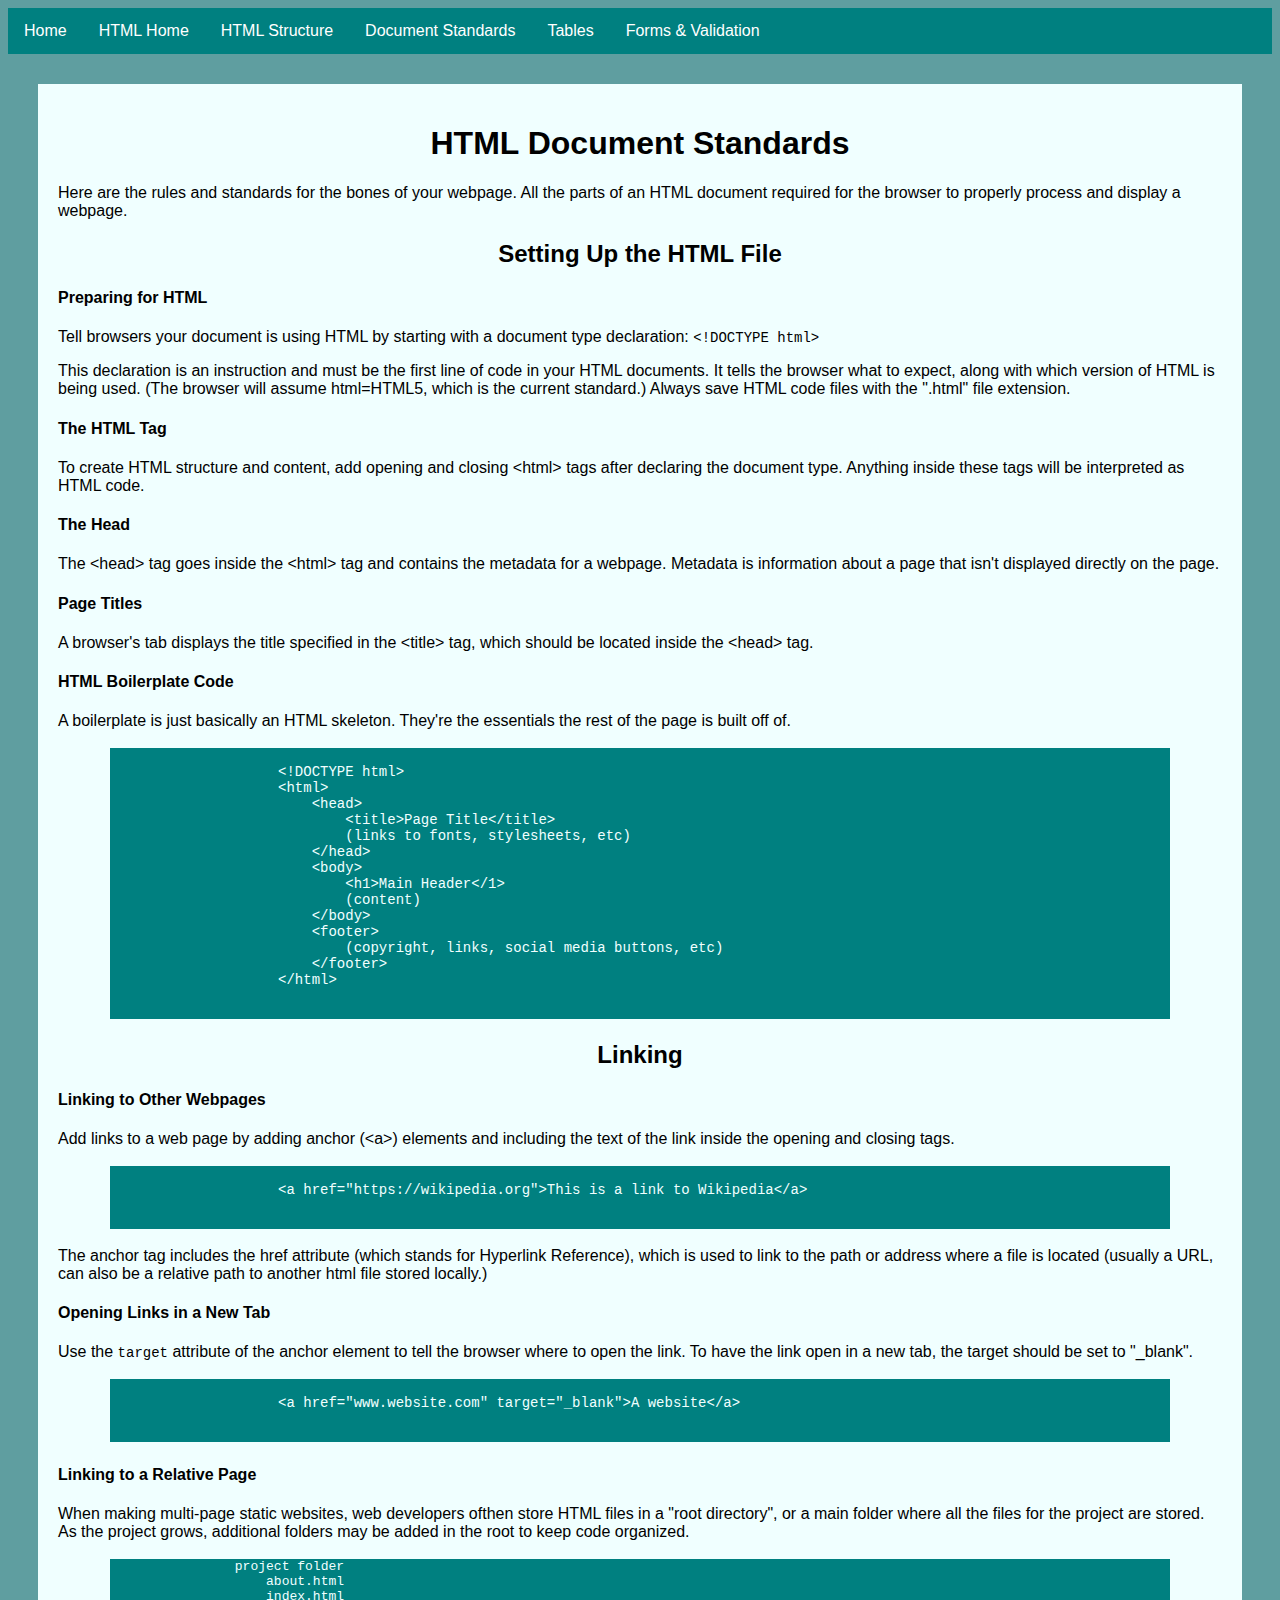
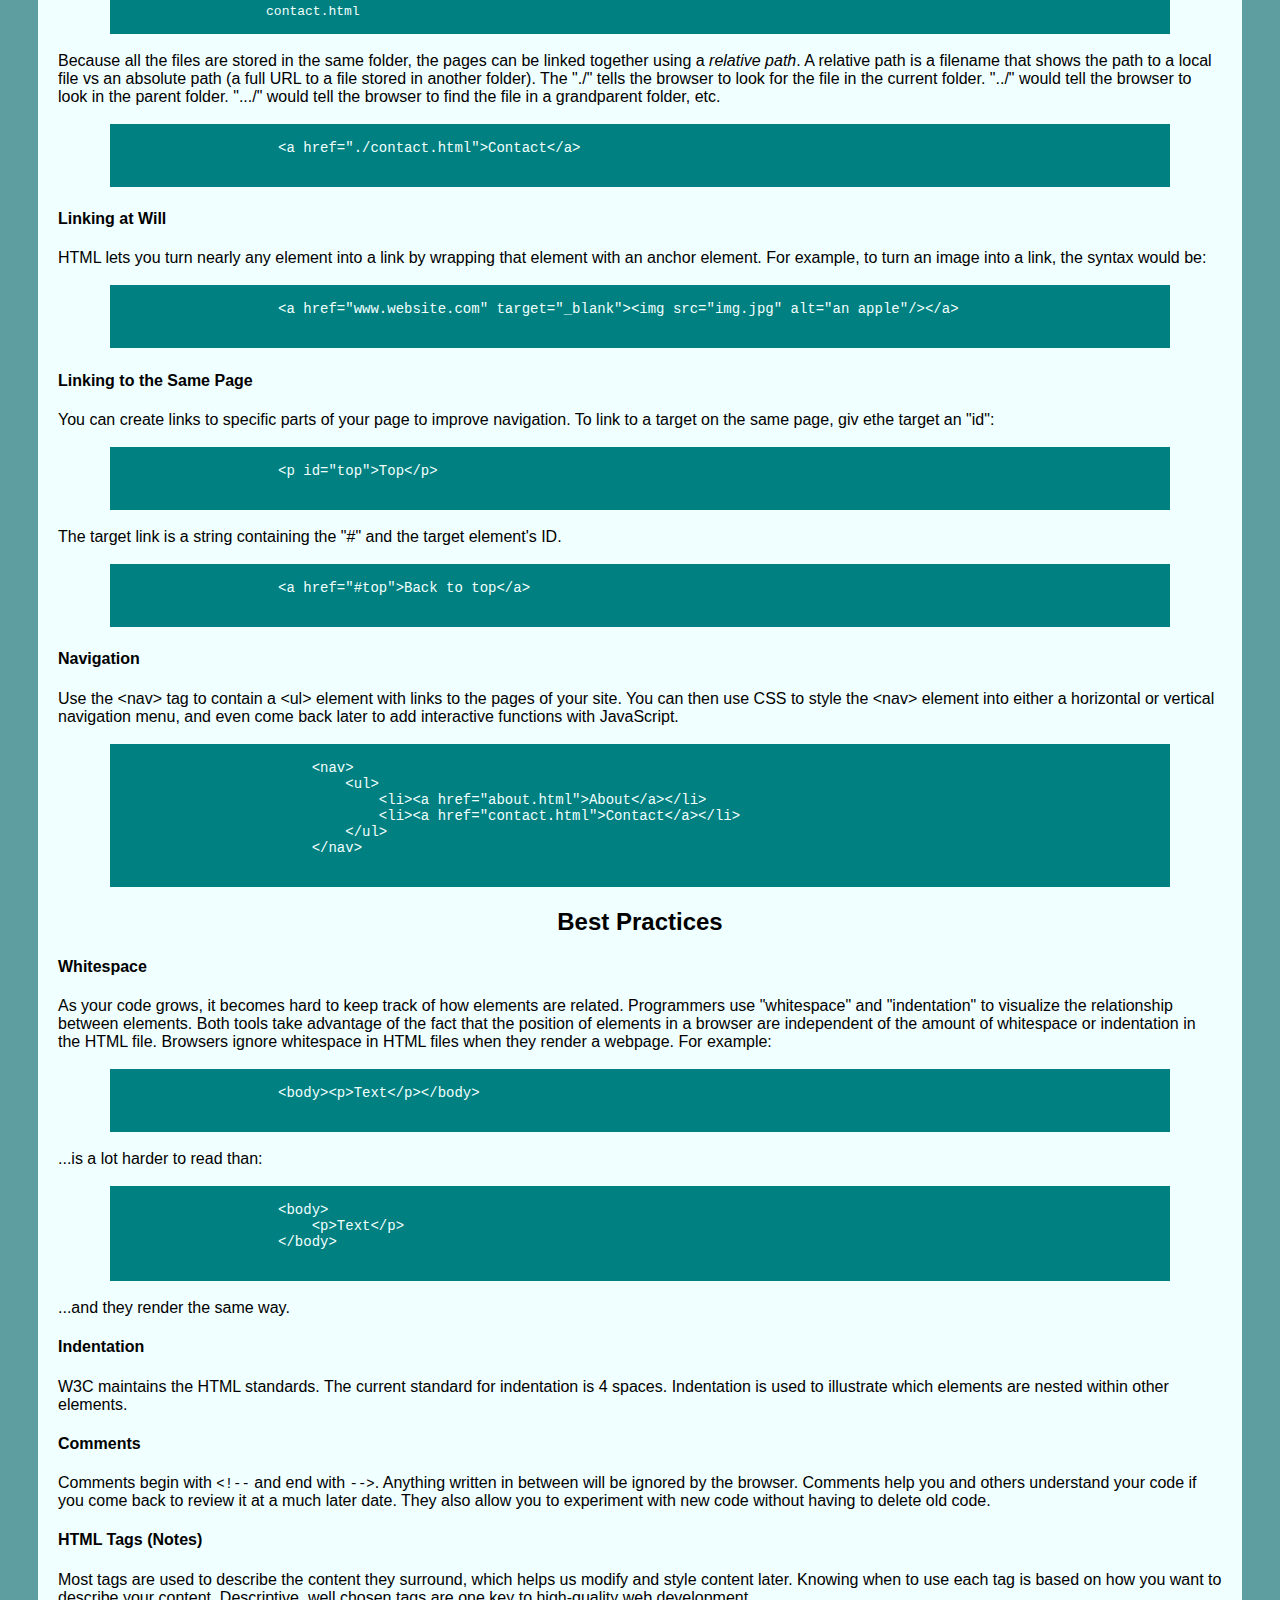
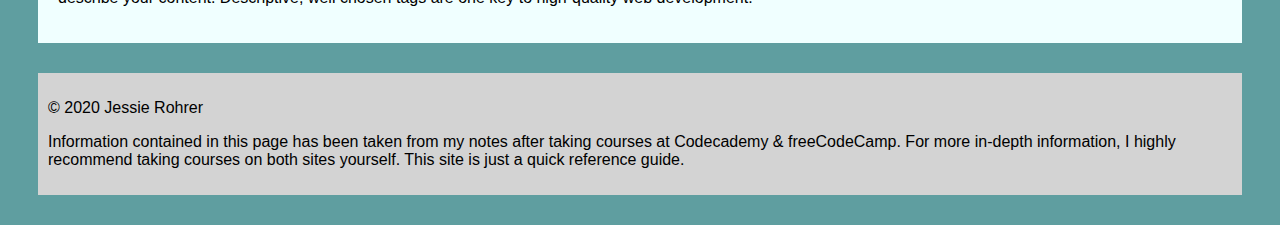
<file: doc-standards.html>
<!DOCTYPE html>
<html>
  <head>
    <title>HTML, CSS, & JavaScript Reference Guide</title>
    <link href="./styles.css" type="text/css" rel="stylesheet">
  </head>
  <body>
    <header>
      <nav>
        <ul>
            <li><a href="index.html">Home</a></li>
            <li><a href="html.html">HTML Home</a></li>
            <li><a href="html-structure.html">HTML Structure</a></li>
            <li><a href="doc-standards.html">Document Standards</a></li>
            <li><a href="html-tables.html">Tables</a></li>
            <li><a href="forms-validation.html">Forms & Validation</a></li>
        </ul>
      </nav>
    </header>
    <div class="notes">
    <h1>HTML Document Standards</h1>
        <p>Here are the rules and standards for the bones of your webpage. All the parts of an HTML document required for the browser to properly process and display a webpage.</p>
    <h2>Setting Up the HTML File</h2>
    <h4>Preparing for HTML</h4>
        <p>Tell browsers your document is using HTML by starting with a document type declaration: <code>&lt;!DOCTYPE html&gt;</code></p>
        <p>This declaration is an instruction and must be the first line of code in your HTML documents. It tells the browser what to expect, along with which version of HTML is being used. (The browser will assume html=HTML5, which is the current standard.) Always save HTML code files with the ".html" file extension.</p>
    <h4>The HTML Tag</h4>
        <p>To create HTML structure and content, add opening and closing &lt;html&gt; tags after declaring the document type. Anything inside these tags will be interpreted as HTML code.</p>
    <h4>The Head</h4>
        <p>The &lt;head&gt; tag goes inside the &lt;html&gt; tag and contains the metadata for a webpage. Metadata is information about a page that isn't displayed directly on the page.</p>
    <h4>Page Titles</h4>
        <p>A browser's tab displays the title specified in the &lt;title&gt; tag, which should be located inside the &lt;head&gt; tag.</p>
    <h4>HTML Boilerplate Code</h4>
        <p>A boilerplate is just basically an HTML skeleton. They're the essentials the rest of the page is built off of.</p>
            <pre>
                <code>
                    &lt;!DOCTYPE html&gt;
                    &lt;html&gt;
                        &lt;head&gt;
                            &lt;title&gt;Page Title&lt;/title&gt;
                            (links to fonts, stylesheets, etc)
                        &lt;/head&gt;
                        &lt;body&gt;
                            &lt;h1&gt;Main Header&lt;/1&gt;
                            (content)
                        &lt;/body&gt;
                        &lt;footer&gt;
                            (copyright, links, social media buttons, etc)
                        &lt;/footer&gt;
                    &lt;/html&gt;
                </code>
            </pre>
    <h2>Linking</h2>
    <h4>Linking to Other Webpages</h4>
        <p>Add links to a web page by adding anchor (&lt;a&gt;) elements and including the text of the link inside the opening and closing tags.</p>
            <pre>
                <code>
                    &lt;a href="https://wikipedia.org"&gt;This is a link to Wikipedia&lt;/a&gt;
                </code>
            </pre>
        <p>The anchor tag includes the href attribute (which stands for Hyperlink Reference), which is used to link to the path or address where a file is located (usually a URL, can also be a relative path to another html file stored locally.)</p>
    <h4>Opening Links in a New Tab</h4>
        <p>Use the <code>target</code> attribute of the anchor element to tell the browser where to open the link. To have the link open in a new tab, the target should be set to "_blank".</p>
            <pre>
                <code>
                    &lt;a href="www.website.com" target="_blank"&gt;A website&lt;/a&gt;
                </code>
            </pre>
    <h4>Linking to a Relative Page</h4>
        <p>When making multi-page static websites, web developers ofthen store HTML files in a "root directory", or a main folder where all the files for the project are stored. As the project grows, additional folders may be added in the root to keep code organized.</p>
            <pre>
                project folder
                    about.html
                    index.html
                    contact.html
            </pre>
        <p>Because all the files are stored in the same folder, the pages can be linked together using a <em>relative path</em>. A relative path is a filename that shows the path to a local file vs an absolute path (a full URL to a file stored in another folder). The "./" tells the browser to look for the file in the current folder. "../" would tell the browser to look in the parent folder. ".../" would tell the browser to find the file in a grandparent folder, etc.</p>
            <pre>
                <code>
                    &lt;a href="./contact.html"&gt;Contact&lt;/a&gt;
            </code>
        </pre>
    <h4>Linking at Will</h4>
        <p>HTML lets you turn nearly any element into a link by wrapping that element with an anchor element. For example, to turn an image into a link, the syntax would be:</p>
            <pre>
                <code>
                    &lt;a href="www.website.com" target="_blank"&gt;&lt;img src="img.jpg" alt="an apple"/&gt;&lt;/a&gt;
                </code>
            </pre>
    <h4>Linking to the Same Page</h4>
        <p>You can create links to specific parts of your page to improve navigation. To link to a target on the same page, giv ethe target an "id":</p>
            <pre>
                <code>
                    &lt;p id="top"&gt;Top&lt;/p&gt;
                </code>
            </pre>        
        <p>The target link is a string containing the "#" and the target element's ID.</p>
            <pre>
                <code>
                    &lt;a href="#top"&gt;Back to top&lt;/a&gt;
                </code>
            </pre>
    <h4>Navigation</h4>
            <p>Use the &lt;nav&gt; tag to contain a &lt;ul&gt; element with links to the pages of your site. You can then use CSS to style the &lt;nav&gt; element into either a horizontal or vertical navigation menu, and even come back later to add interactive functions with JavaScript.</p>
                <pre>
                    <code>
                        &lt;nav&gt;
                            &lt;ul&gt;
                                &lt;li&gt;&lt;a href="about.html"&gt;About&lt;/a&gt;&lt;/li&gt;
                                &lt;li&gt;&lt;a href="contact.html"&gt;Contact&lt;/a&gt;&lt;/li&gt;
                            &lt;/ul&gt;
                        &lt;/nav&gt;
                    </code>
                </pre>
    <h2>Best Practices</h2>
    <h4>Whitespace</h4>
        <p>As your code grows, it becomes hard to keep track of how elements are related. Programmers use "whitespace" and "indentation" to visualize the relationship between elements. Both tools take advantage of the fact that the position of elements in a browser are independent of the amount of whitespace or indentation in the HTML file. Browsers ignore whitespace in HTML files when they render a webpage. For example:</p>
            <pre>
                <code>
                    &lt;body&gt;&lt;p&gt;Text&lt;/p&gt;&lt;/body&gt;
                </code>
            </pre>
        <p>...is a lot harder to read than:</p>    
            <pre>
                <code>
                    &lt;body&gt;
                        &lt;p&gt;Text&lt;/p&gt;
                    &lt;/body&gt;
                </code>
            </pre>
        <p>...and they render the same way.</p>
    <h4>Indentation</h4>
        <p>W3C maintains the HTML standards. The current standard for indentation is 4 spaces. Indentation is used to illustrate which elements are nested within other elements.</p>
    <h4>Comments</h4>
        <p>Comments begin with <code>&lt;!--</code> and end with <code>--&gt;</code>. Anything written in between will be ignored by the browser. Comments help you and others understand your code if you come back to review it at a much later date. They also allow you to experiment with new code without having to delete old code.</p>
    <h4>HTML Tags (Notes)</h4>
        <p>Most tags are used to describe the content they surround, which helps us modify and style content later. Knowing when to use each tag is based on how you want to describe your content. Descriptive, well chosen tags are one key to high-quality web development.</p>
    </div>
    <footer>
        <div class="footer">
            <p>&copy; 2020 Jessie Rohrer</p>
            <p>Information contained in this page has been taken from my notes after taking courses at Codecademy & freeCodeCamp. For more in-depth information, I highly recommend taking courses on both sites yourself. This site is just a quick reference guide.</p>

        </div>
    </footer>
  </body>
</html>
</file>
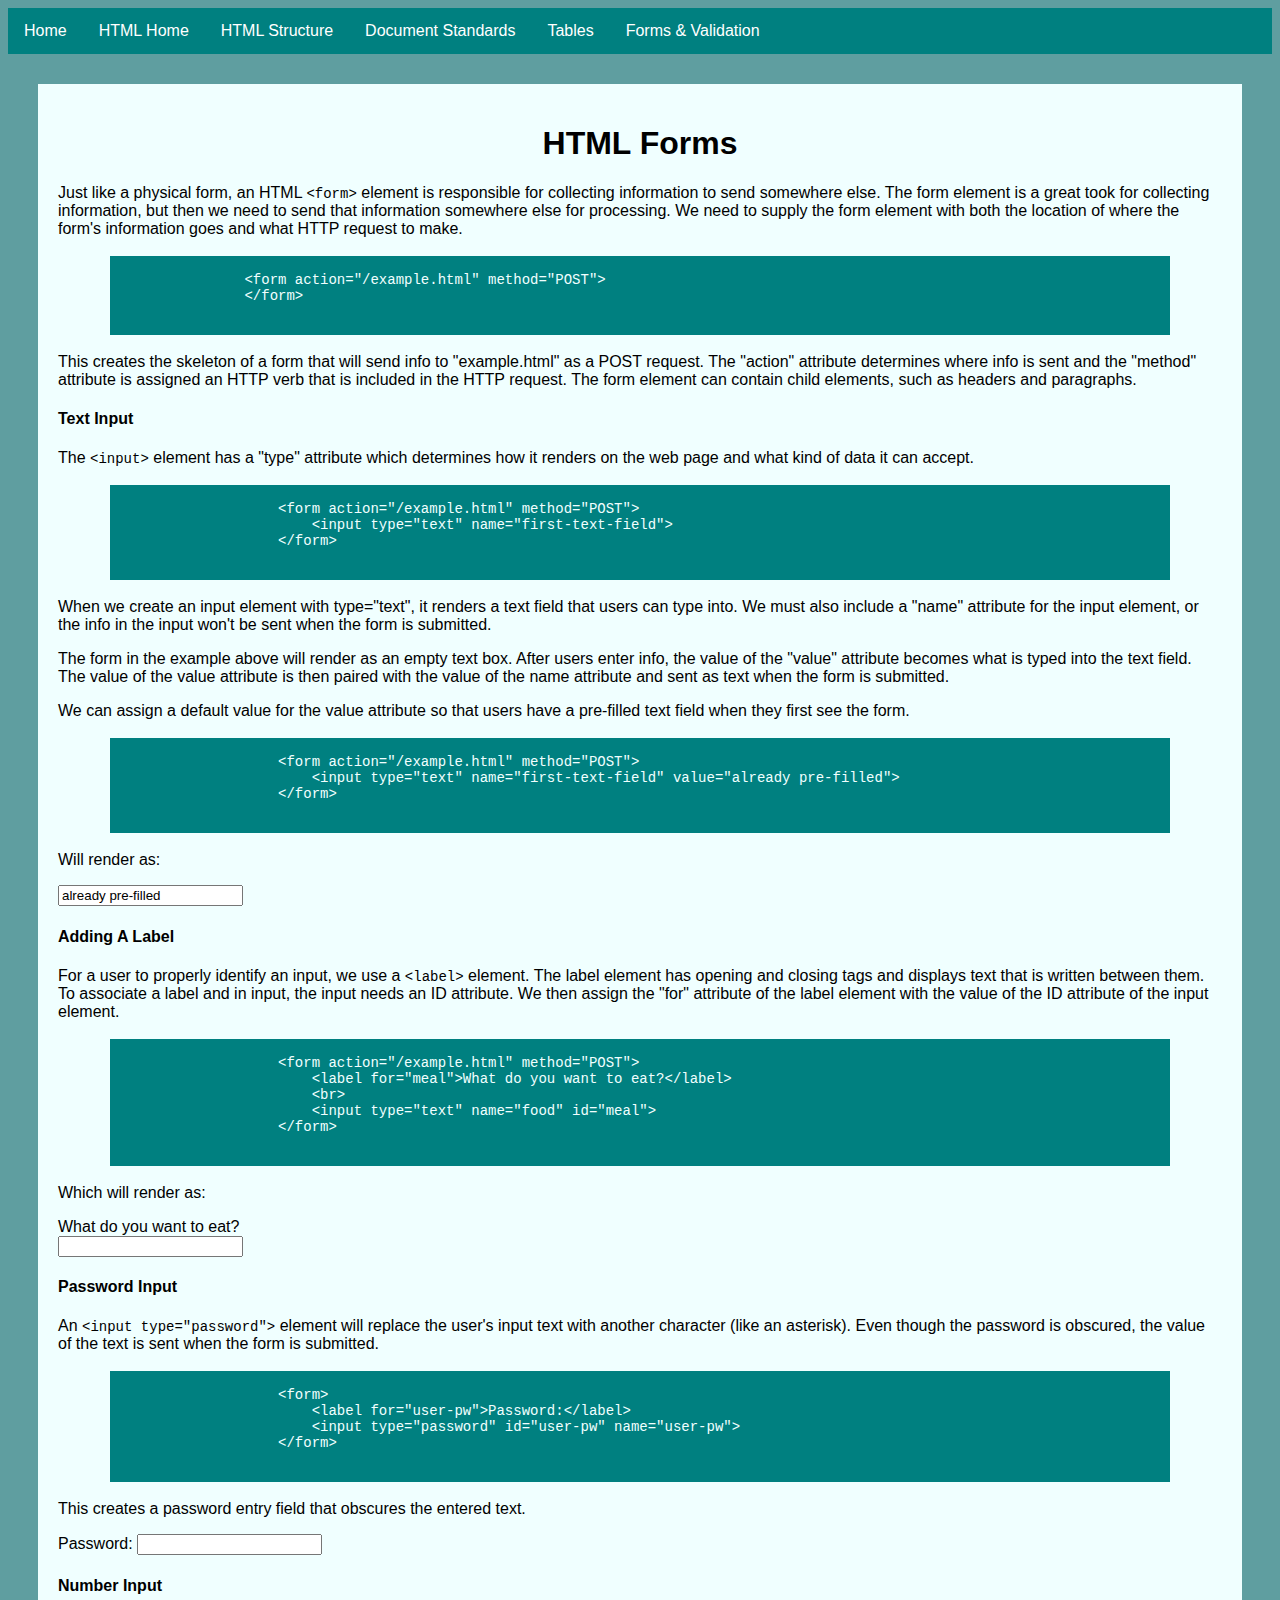
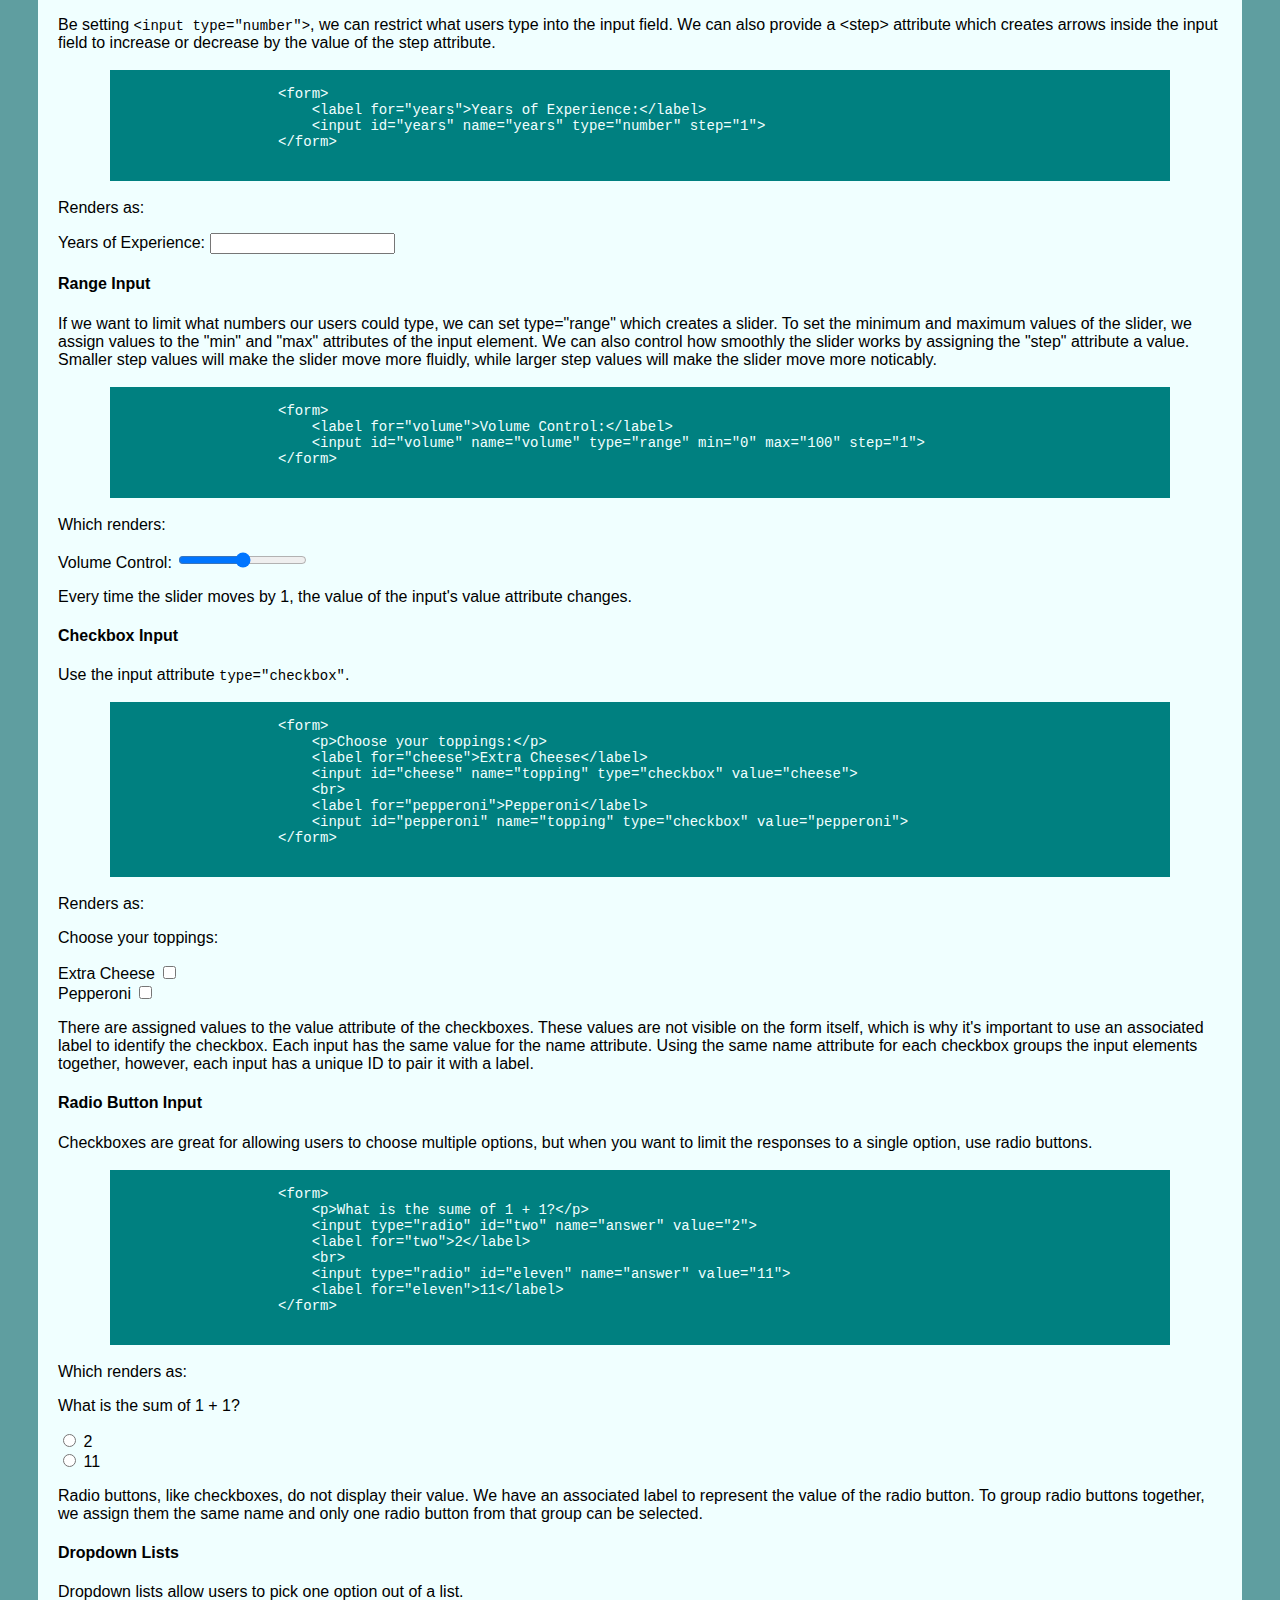
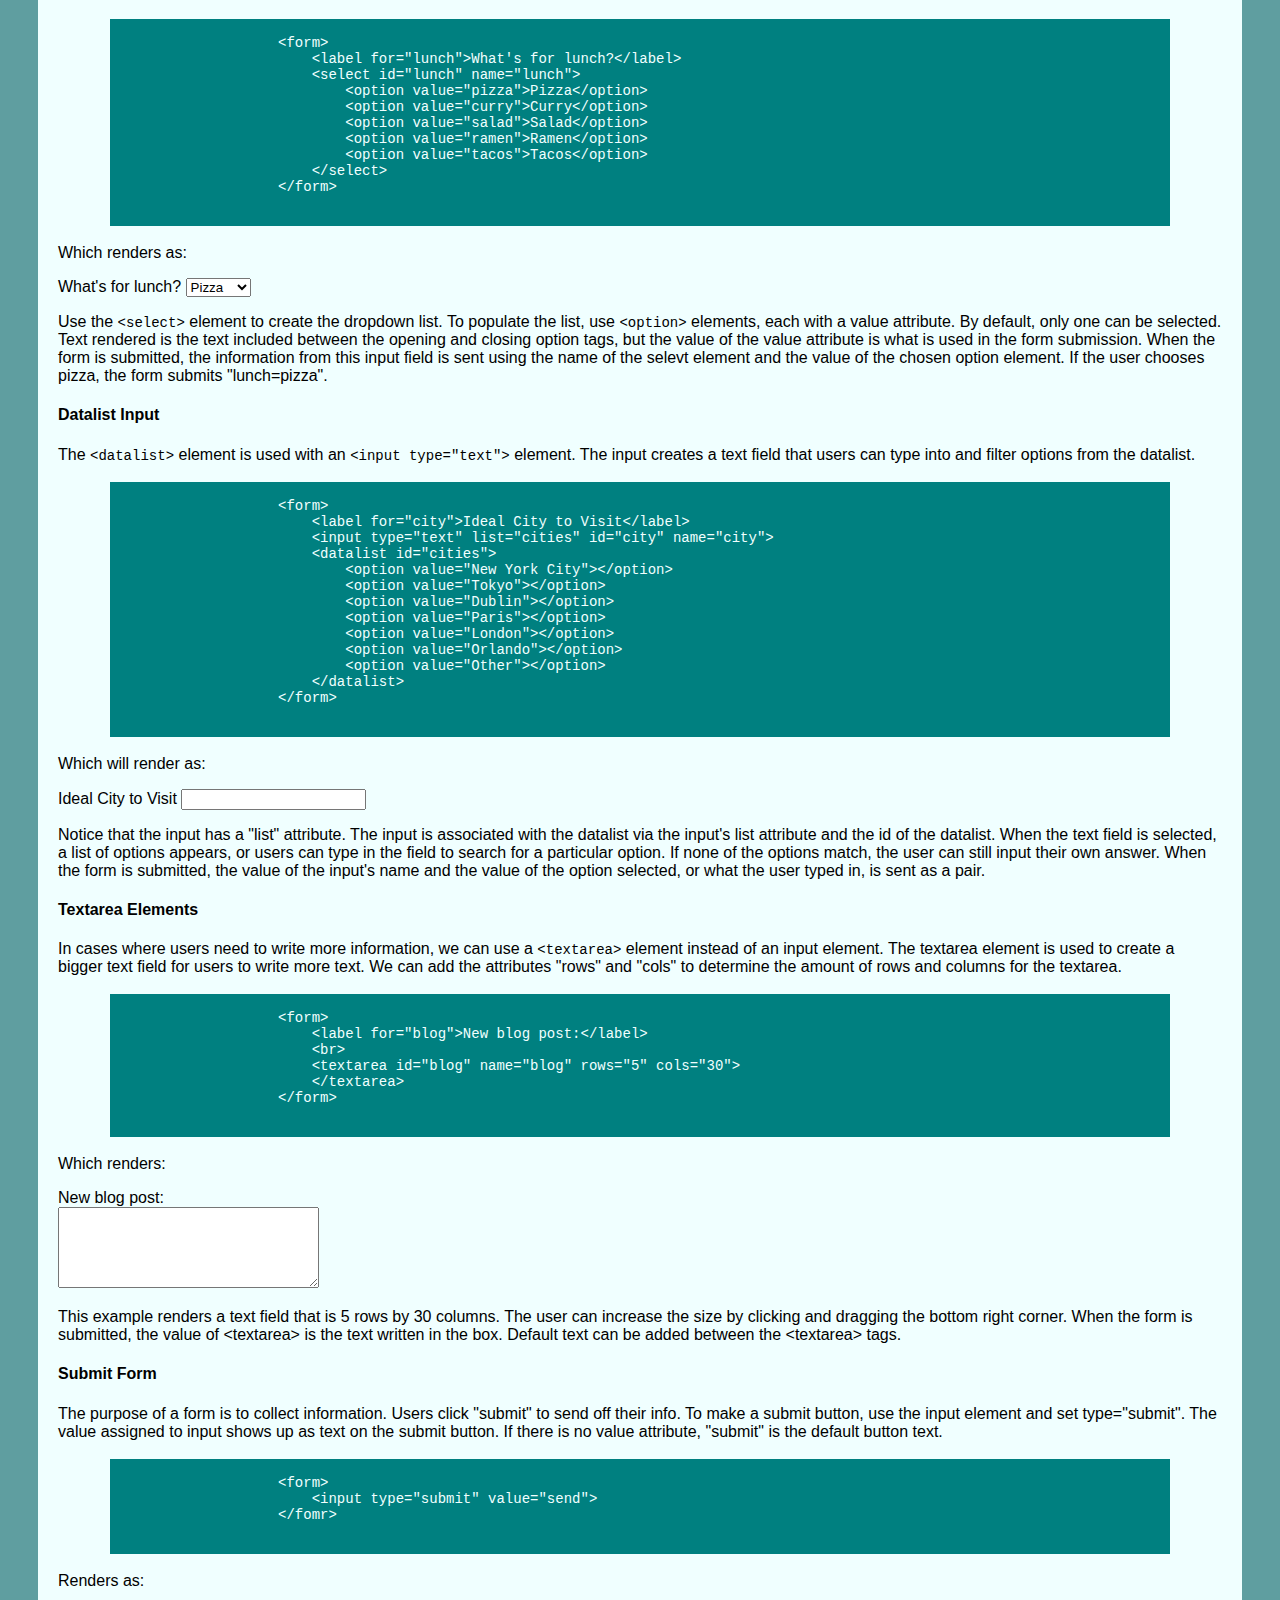
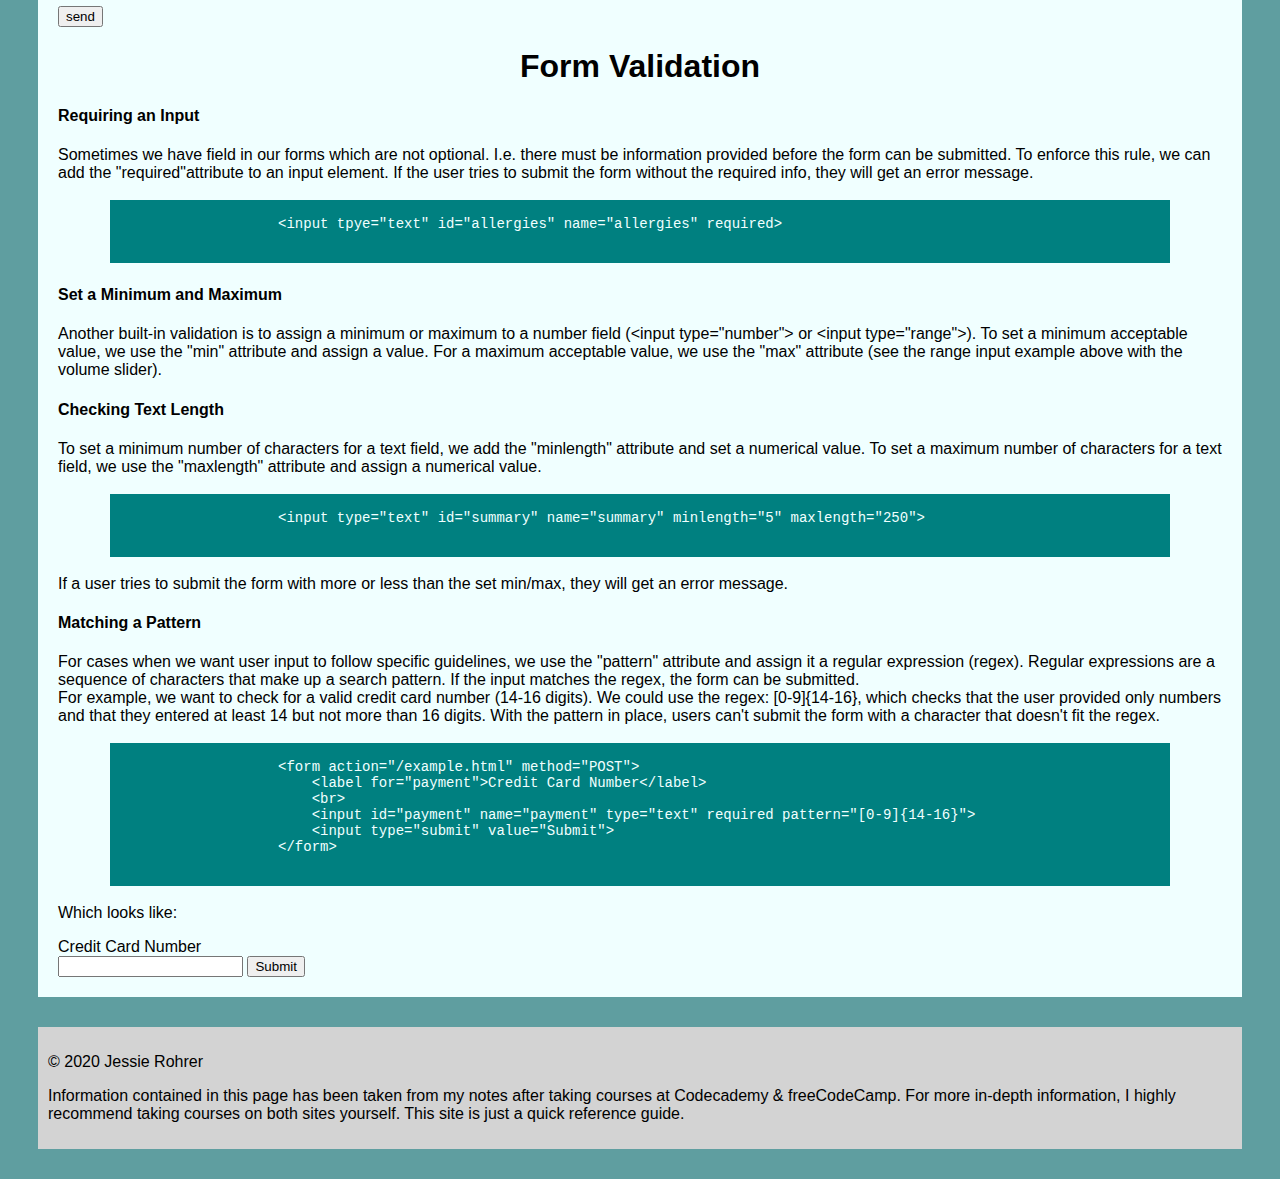
<file: forms-validation.html>
<!DOCTYPE html>
<html>
  <head>
    <title>HTML, CSS, & JavaScript Reference Guide</title>
    <link href="./styles.css" type="text/css" rel="stylesheet">
  </head>
  <body>
    <header>
      <nav>
        <ul>
          <li><a href="index.html">Home</a></li>
          <li><a href="html.html">HTML Home</a></li>
          <li><a href="html-structure.html">HTML Structure</a></li>
          <li><a href="doc-standards.html">Document Standards</a></li>
          <li><a href="html-tables.html">Tables</a></li>
          <li><a href="forms-validation.html">Forms & Validation</a></li>
        </ul>
      </nav>
    </header>
    <div class="notes">
    <h1>HTML Forms</h1>
    <p>Just like a physical form, an HTML <code>&lt;form&gt;</code> element is responsible for collecting information to send somewhere else. The form element is a great took for collecting information, but then we need to send that information somewhere else for processing. We need to supply the form element with both the location of where the form's information goes and what HTTP request to make.</p>
        <pre>
            <code>
                &lt;form action="/example.html" method="POST"&gt;
                &lt;/form&gt;
            </code>
        </pre>
    <p>This creates the skeleton of a form that will send info to "example.html" as a POST request. The "action" attribute determines where info is sent and the "method" attribute is assigned an HTTP verb that is included in the HTTP request. The form element can contain child elements, such as headers and paragraphs.</p>
    <h4>Text Input</h4>
        <p>The <code>&lt;input&gt;</code> element has a "type" attribute which determines how it renders on the web page and what kind of data it can accept.</p>
            <pre>
                <code>
                    &lt;form action="/example.html" method="POST"&gt;
                        &lt;input type="text" name="first-text-field"&gt;
                    &lt;/form&gt;
                </code>
            </pre>
        <p>When we create an input element with type="text", it renders a text field that users can type into. We must also include a "name" attribute for the input element, or the info in the input won't be sent when the form is submitted.</p>
        <p>The form in the example above will render as an empty text box. After users enter info, the value of the "value" attribute becomes what is typed into the text field. The value of the value attribute is then paired with the value of the name attribute and sent as text when the form is submitted.</p>
        <p>We can assign a default value for the value attribute so that users have a pre-filled text field when they first see the form.</p>
            <pre>
                <code>
                    &lt;form action="/example.html" method="POST"&gt;
                        &lt;input type="text" name="first-text-field" value="already pre-filled"&gt;
                    &lt;/form&gt;
                </code>
            </pre>
        <p>Will render as:</p>
            <form action="/example.html" method="POST">
                <input type="text" name="first-text-field" value="already pre-filled">
            </form>
    <h4>Adding A Label</h4>
        <p>For a user to properly identify an input, we use a <code>&lt;label&gt;</code> element. The label element has opening and closing tags and displays text that is written between them. To associate a label and in input, the input needs an ID attribute. We then assign the "for" attribute of the label element with the value of the ID attribute of the input element.</p>
            <pre>
                <code>
                    &lt;form action="/example.html" method="POST"&gt;
                        &lt;label for="meal"&gt;What do you want to eat?&lt;/label&gt;
                        &lt;br&gt;
                        &lt;input type="text" name="food" id="meal"&gt;
                    &lt;/form&gt;    
                </code>
            </pre>
        <p>Which will render as:</p>
            <form action="/example.html" method="POST">
                <label for="meal">What do you want to eat?</label>
                <br>
                <input type="text" name="food" id="meal">
            </form>
    <h4>Password Input</h4>
        <p>An <code>&lt;input type="password"&gt;</code> element will replace the user's input text with another character (like an asterisk). Even though the password is obscured, the value of the text is sent when the form is submitted.</p>
            <pre>
                <code>
                    &lt;form&gt;
                        &lt;label for="user-pw"&gt;Password:&lt;/label&gt;
                        &lt;input type="password" id="user-pw" name="user-pw"&gt;
                    &lt;/form&gt;
                </code>
            </pre>
        <p>This creates a password entry field that obscures the entered text.</p>
            <form>
                <label for="user-pw">Password:</label>
                <input type="password" id="user-pw" name="user-pw">
            </form>
    <h4>Number Input</h4>
        <p>Be setting <code>&lt;input type="number"&gt;</code>, we can restrict what users type into the input field. We can also provide a &lt;step&gt; attribute which creates arrows inside the input field to increase or decrease by the value of the step attribute.</p>
            <pre>
                <code>
                    &lt;form&gt;
                        &lt;label for="years"&gt;Years of Experience:&lt;/label&gt;
                        &lt;input id="years" name="years" type="number" step="1"&gt;
                    &lt;/form&gt;
                </code>
            </pre>
        <p>Renders as:</p>
            <form>
                <label for="years">Years of Experience:</label>
                <input id="years" name="years" type="number" step="1">
            </form>
    <h4>Range Input</h4>
        <p>If we want to limit what numbers our users could type, we can set type="range" which creates a slider. To set the minimum and maximum values of the slider, we assign values to the "min" and "max" attributes of the input element. We can also control how smoothly the slider works by assigning the "step" attribute a value. Smaller step values will make the slider move more fluidly, while larger step values will make the slider move more noticably.</p>
            <pre>
                <code>
                    &lt;form&gt;
                        &lt;label for="volume"&gt;Volume Control:&lt;/label&gt;
                        &lt;input id="volume" name="volume" type="range" min="0" max="100" step="1"&gt;
                    &lt;/form&gt;
                </code>
            </pre>
        <p>Which renders:</p>
            <form>
                <label for="volume">Volume Control:</label>
                <input id="volume" name="volume" type="range" min="0" max="100" step="1">
            </form>
        <p>Every time the slider moves by 1, the value of the input's value attribute changes.</p>
    <h4>Checkbox Input</h4>
        <p>Use the input attribute <code>type="checkbox"</code>.</p>
            <pre>
                <code>
                    &lt;form&gt;
                        &lt;p&gt;Choose your toppings:&lt;/p&gt;
                        &lt;label for="cheese"&gt;Extra Cheese&lt;/label&gt;
                        &lt;input id="cheese" name="topping" type="checkbox" value="cheese"&gt;
                        &lt;br&gt;
                        &lt;label for="pepperoni"&gt;Pepperoni&lt;/label&gt;
                        &lt;input id="pepperoni" name="topping" type="checkbox" value="pepperoni"&gt;
                    &lt;/form&gt;
                </code>
            </pre>
        <p>Renders as:</p>
            <form>
                <p>Choose your toppings:</p>
                <label for="cheese">Extra Cheese</label>
                <input id="cheese" name="topping" type="checkbox" value="cheese">
                <br>
                <label for="pepperoni">Pepperoni</label>
                <input for="cheese" name="topping" type="checkbox" value="cheese">
            </form>
        <p>There are assigned values to the value attribute of the checkboxes. These values are not visible on the form itself, which is why it's important to use an associated label to identify the checkbox. Each input has the same value for the name attribute. Using the same name attribute for each checkbox groups the input elements together, however, each input has a unique ID to pair it with a label.</p>
    <h4>Radio Button Input</h4>
        <p>Checkboxes are great for allowing users to choose multiple options, but when you want to limit the responses to a single option, use radio buttons.</p>
            <pre>
                <code>
                    &lt;form&gt;
                        &lt;p&gt;What is the sume of 1 + 1?&lt;/p&gt;
                        &lt;input type="radio" id="two" name="answer" value="2"&gt;
                        &lt;label for="two"&gt;2&lt;/label&gt;
                        &lt;br&gt;
                        &lt;input type="radio" id="eleven" name="answer" value="11"&gt;
                        &lt;label for="eleven"&gt;11&lt;/label&gt;
                    &lt;/form&gt;
                </code>
            </pre>
        <p>Which renders as:</p>
            <form>
                <p>What is the sum of 1 + 1?</p>
                <input type="radio" id="two" name="answer" value="2">
                <label for="two">2</label>
                <br>
                <input type="radio" id="eleven" name="answer" value="11">
                <label for="eleven">11</label>
            </form>
        <p>Radio buttons, like checkboxes, do not display their value. We have an associated label to represent the value of the radio button. To group radio buttons together, we assign them the same name and only one radio button from that group can be selected.</p>    
    <h4>Dropdown Lists</h4>
        <p>Dropdown lists allow users to pick one option out of a list.</p>
            <pre>
                <code>
                    &lt;form&gt;
                        &lt;label for="lunch"&gt;What's for lunch?&lt;/label&gt;
                        &lt;select id="lunch" name="lunch"&gt;
                            &lt;option value="pizza"&gt;Pizza&lt;/option&gt;
                            &lt;option value="curry"&gt;Curry&lt;/option&gt;
                            &lt;option value="salad"&gt;Salad&lt;/option&gt;
                            &lt;option value="ramen"&gt;Ramen&lt;/option&gt;
                            &lt;option value="tacos"&gt;Tacos&lt;/option&gt;
                        &lt;/select&gt;
                    &lt;/form&gt;
                </code>
            </pre>
        <p>Which renders as:</p>
            <form>
                <label for="lunch">What's for lunch?</label>
                <select id="lunch" name="lunch">
                    <option value="pizza">Pizza</option>
                    <option value="curry">Curry</option>
                    <option value="Salad">Salad</option>
                    <option value="Ramen">Ramen</option>
                    <option value="Tacos">Tacos</option>
                </select>
            </form>
        <p>Use the <code>&lt;select&gt;</code> element to create the dropdown list. To populate the list, use <code>&lt;option&gt;</code> elements, each with a value attribute. By default, only one can be selected. Text rendered is the text included between the opening and closing option tags, but the value of the value attribute is what is used in the form submission. When the form is submitted, the information from this input field is sent using the name of the selevt element and the value of the chosen option element. If the user chooses pizza, the form submits "lunch=pizza".</p>
    <h4>Datalist Input</h4>
        <p>The <code>&lt;datalist&gt;</code> element is used with an <code>&lt;input type="text"&gt;</code> element. The input creates a text field that users can type into and filter options from the datalist.</p>
            <pre>
                <code>
                    &lt;form&gt;
                        &lt;label for="city"&gt;Ideal City to Visit&lt;/label&gt;
                        &lt;input type="text" list="cities" id="city" name="city"&gt;
                        &lt;datalist id="cities"&gt;
                            &lt;option value="New York City"&gt;&lt;/option&gt;
                            &lt;option value="Tokyo"&gt;&lt;/option&gt;
                            &lt;option value="Dublin"&gt;&lt;/option&gt;
                            &lt;option value="Paris"&gt;&lt;/option&gt;
                            &lt;option value="London"&gt;&lt;/option&gt;
                            &lt;option value="Orlando"&gt;&lt;/option&gt;
                            &lt;option value="Other"&gt;&lt;/option&gt;
                        &lt;/datalist&gt;
                    &lt;/form&gt;
                </code>
            </pre>
        <p>Which will render as:</p>
            <form>
                <label for="city">Ideal City to Visit</label>
                <input type="text" list="cities" id="city" name="city">
                <datalist id="cities">
                    <option value="New York City"></option>
                    <option value="Tokyo"></option>
                    <option value="Dublin"></option>
                    <option value="Paris"></option>
                    <option value="London"></option>
                    <option value="Orlando"></option>
                    <option value="Other"></option>
                </datalist>
            </form>
        <p>Notice that the input has a "list" attribute. The input is associated with the datalist via the input's list attribute and the id of the datalist. When the text field is selected, a list of options appears, or users can type in the field to search for a particular option. If none of the options match, the user can still input their own answer. When the form is submitted, the value of the input's name and the value of the option selected, or what the user typed in, is sent as a pair.</p>
    <h4>Textarea Elements</h4>        
        <p>In cases where users need to write more information, we can use a <code>&lt;textarea&gt;</code> element instead of an input element. The textarea element is used to create a bigger text field for users to write more text. We can add the attributes "rows" and "cols" to determine the amount of rows and columns for the textarea.</p>
            <pre>
                <code>
                    &lt;form&gt;
                        &lt;label for="blog"&gt;New blog post:&lt;/label&gt;
                        &lt;br&gt;
                        &lt;textarea id="blog" name="blog" rows="5" cols="30"&gt;
                        &lt;/textarea&gt;
                    &lt;/form&gt;
                </code>
            </pre>
        <p>Which renders:</p>
            <form>
                <label for="blog">New blog post:</label>
                <br>
                <textarea id="blog" name="blog" rows="5" cols="30"></textarea>
            </form>
        <p>This example renders a text field that is 5 rows by 30 columns. The user can increase the size by clicking and dragging the bottom right corner. When the form is submitted, the value of &lt;textarea&gt; is the text written in the box. Default text can be added between the &lt;textarea&gt; tags.</p>
    <h4>Submit Form</h4>    
        <p>The purpose of a form is to collect information. Users click "submit" to send off their info. To make a submit button, use the input element and set type="submit". The value assigned to input shows up as text on the submit button. If there is no value attribute, "submit" is the default button text.</p>
            <pre>
                <code>
                    &lt;form&gt;
                        &lt;input type="submit" value="send"&gt;
                    &lt;/fomr&gt;
                </code>
            </pre>
        <p>Renders as:</p>
            <form>
                <input type="submit" value="send">
            </form>
    <h1>Form Validation</h1>          
    <h4>Requiring an Input</h4>
        <p>Sometimes we have field in our forms which are not optional. I.e. there must be information provided before the form can be submitted. To enforce this rule, we can add the "required"attribute to an input element. If the user tries to submit the form without the required info, they will get an error message.</p>
            <pre>
                <code>
                    &lt;input tpye="text" id="allergies" name="allergies" required&gt;
                </code>
            </pre>
    <h4>Set a Minimum and Maximum</h4>
        <p>Another built-in validation is to assign a minimum or maximum to a number field (&lt;input type="number"&gt; or &lt;input type="range"&gt;). To set a minimum acceptable value, we use the "min" attribute and assign a value. For a maximum acceptable value, we use the "max" attribute (see the range input example above with the volume slider).</p>
    <h4>Checking Text Length</h4>
        <p>To set a minimum number of characters for a text field, we add the "minlength" attribute and set a numerical value. To set a maximum number of characters for a text field, we use the "maxlength" attribute and assign a numerical value.</p>
            <pre>
                <code>
                    &lt;input type="text" id="summary" name="summary" minlength="5" maxlength="250"&gt;
                </code>
            </pre>
        <p>If a user tries to submit the form with more or less than the set min/max, they will get an error message.</p>
    <h4>Matching a Pattern</h4>
        <p>For cases when we want user input to follow specific guidelines, we use the "pattern" attribute and assign it a regular expression (regex). Regular expressions are a sequence of characters that make up a search pattern. If the input matches the regex, the form can be submitted. <br> For example, we want to check for a valid credit card number (14-16 digits). We could use the regex: [0-9]{14-16}, which checks that the user provided only numbers and that they entered at least 14 but not more than 16 digits. With the pattern in place, users can't submit the form with a character that doesn't fit the regex.</p>
            <pre>
                <code>
                    &lt;form action="/example.html" method="POST"&gt;
                        &lt;label for="payment"&gt;Credit Card Number&lt;/label&gt;
                        &lt;br&gt;
                        &lt;input id="payment" name="payment" type="text" required pattern="[0-9]{14-16}"&gt;
                        &lt;input type="submit" value="Submit"&gt;
                    &lt;/form&gt;
                </code> 
            </pre>
        <p>Which looks like:</p>
            <form>
                <label for="payment">Credit Card Number</label>
                <br>
                <input id="payment" name="payment" type="text" required pattern="[0-9]{14-16}">
                <input type="submit" value="Submit">
            </form>
    </div>
    <footer>
        <div class="footer">
            <p>&copy; 2020 Jessie Rohrer</p>
            <p>Information contained in this page has been taken from my notes after taking courses at Codecademy & freeCodeCamp. For more in-depth information, I highly recommend taking courses on both sites yourself. This site is just a quick reference guide.</p>
        </div>
    </footer>
  </body>
</html>
</file>
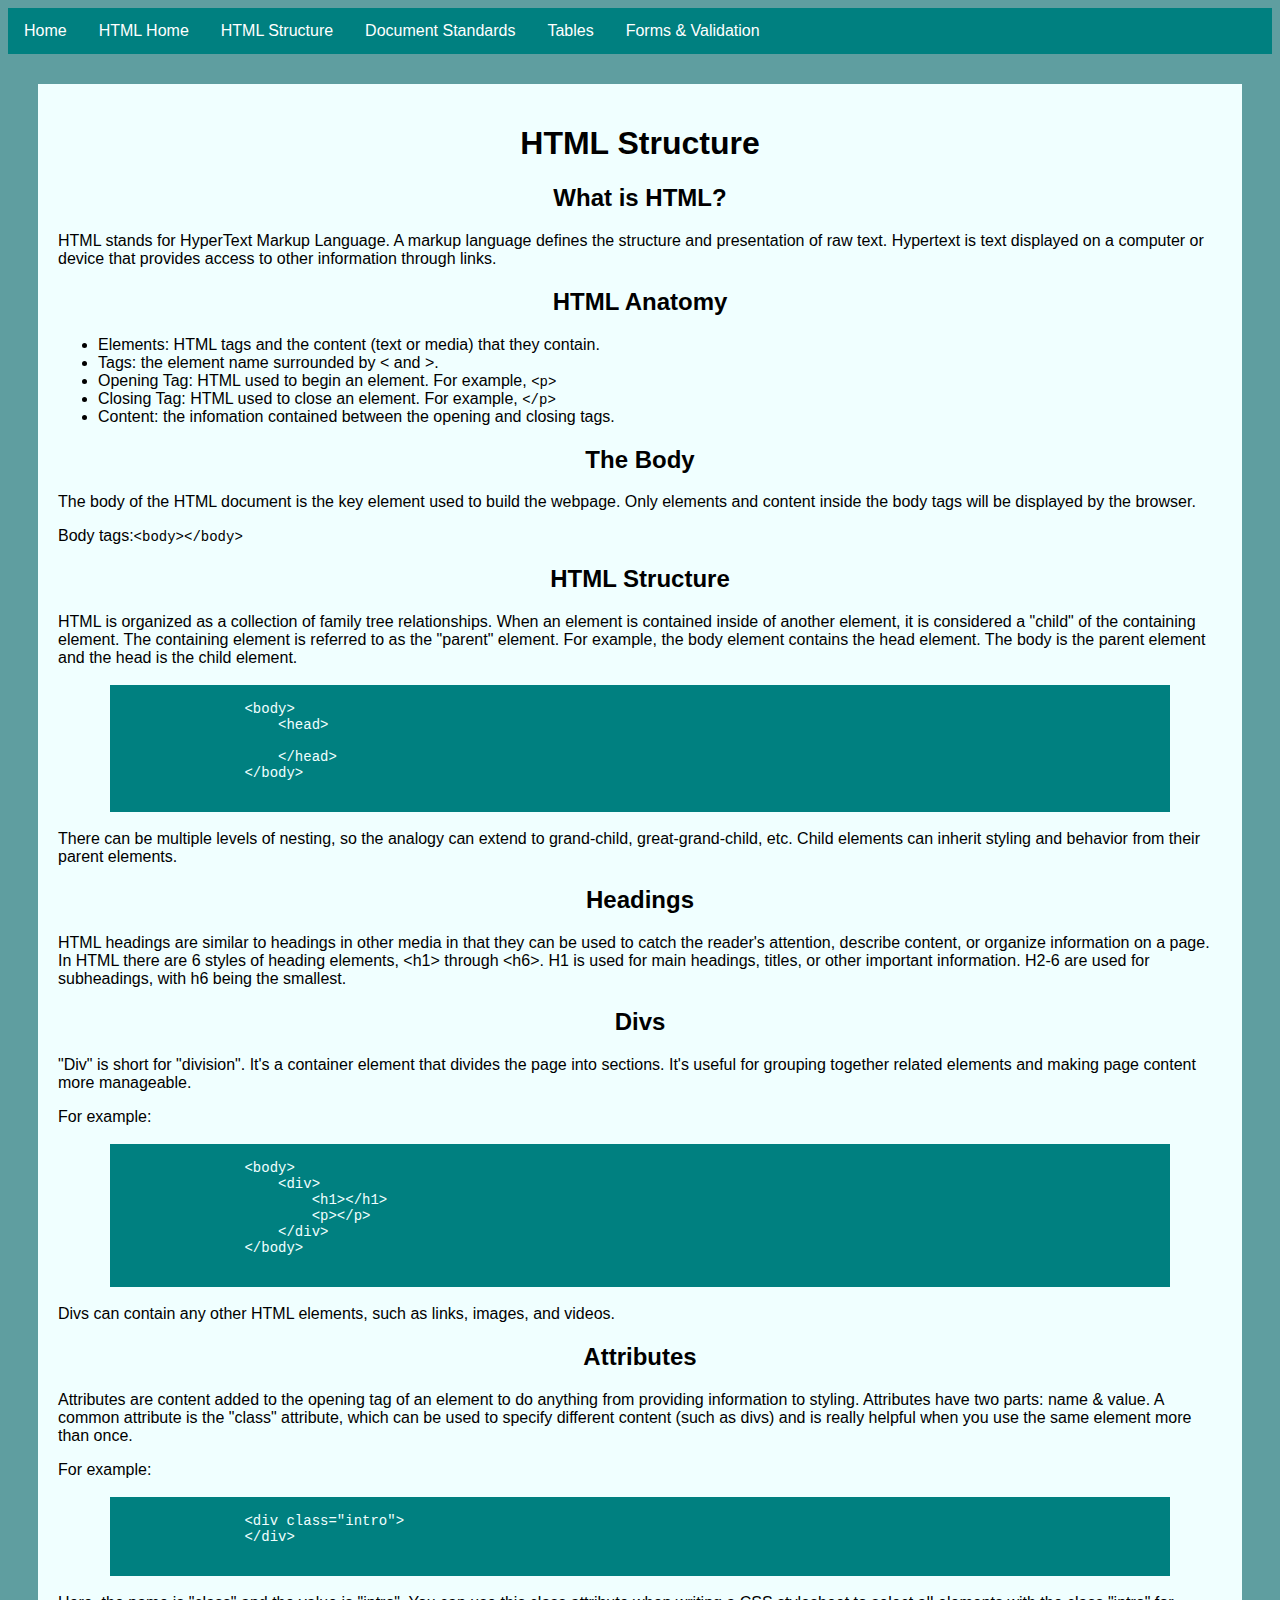
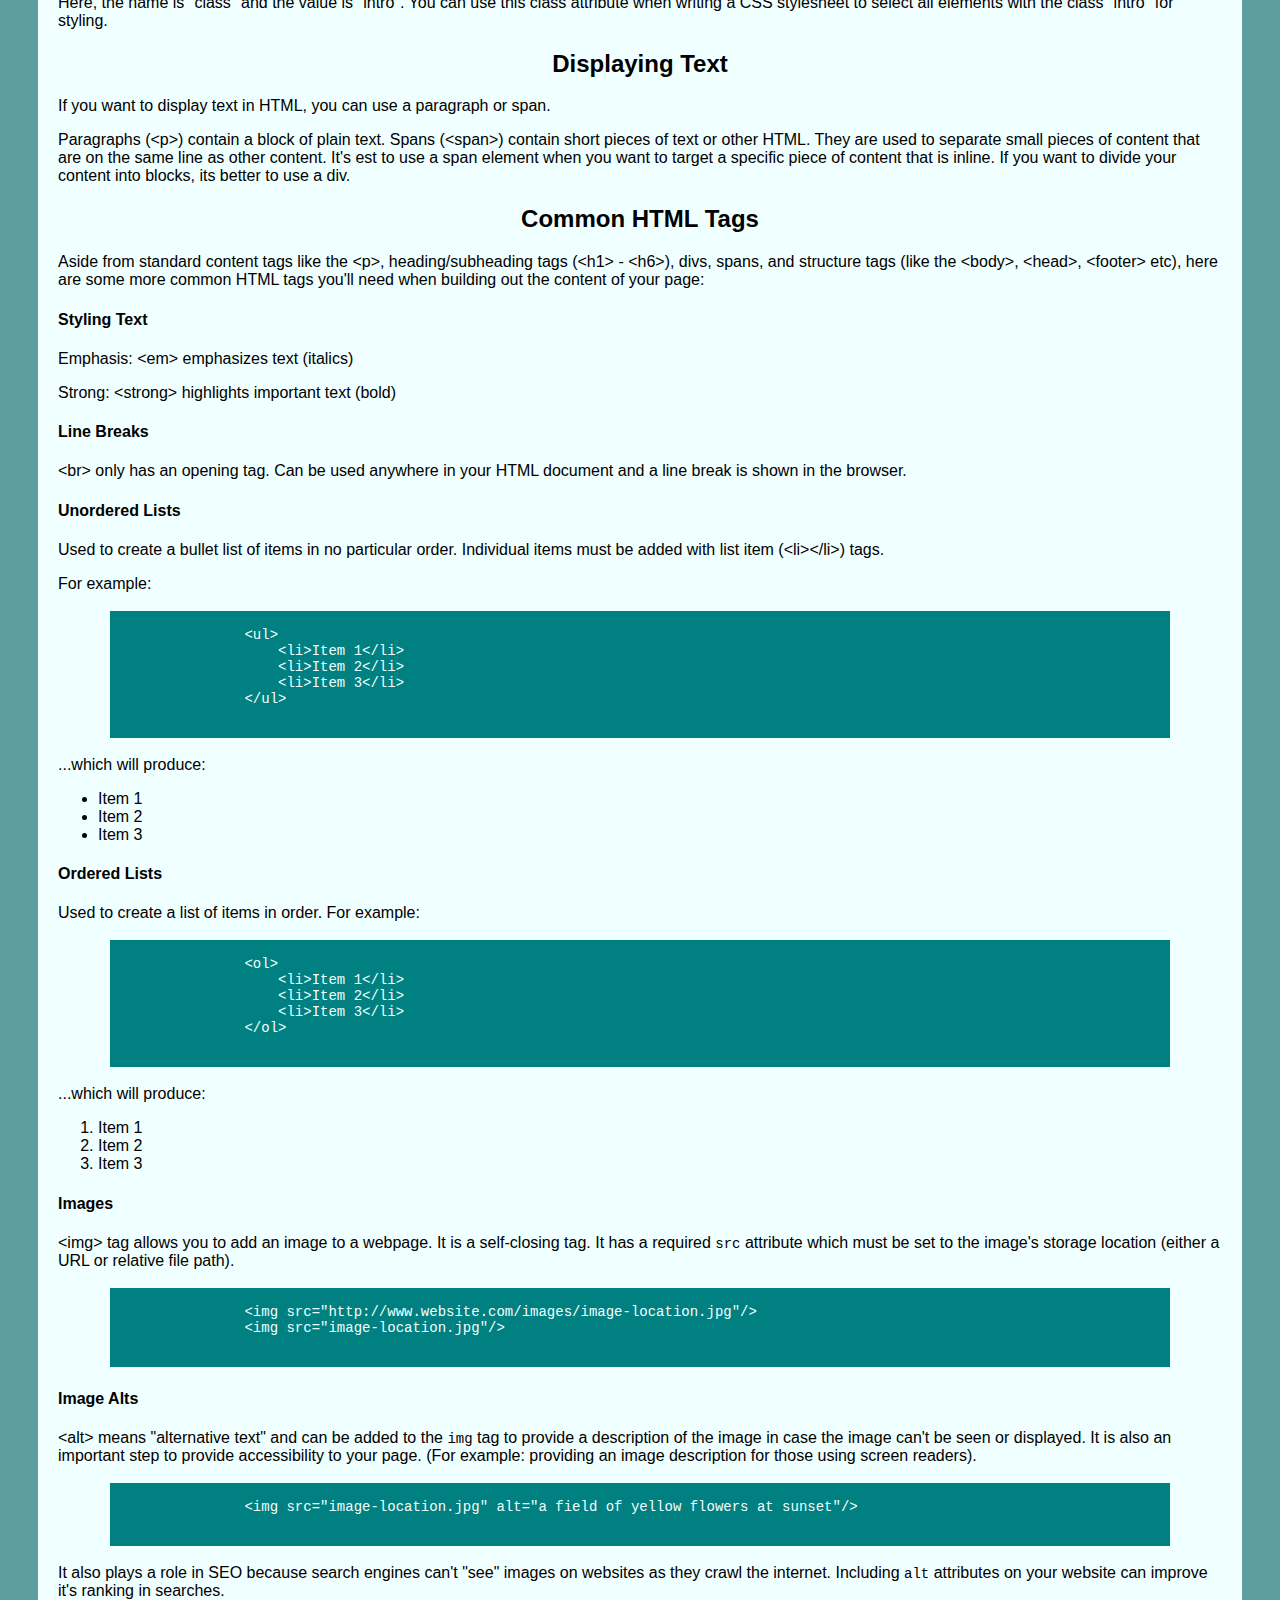
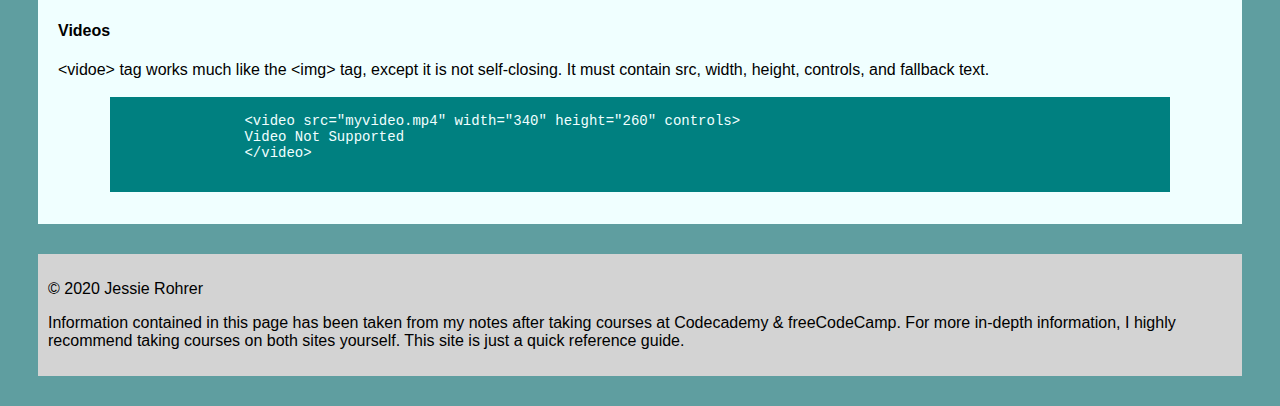
<file: html-structure.html>
<!DOCTYPE html>
<html>
  <head>
    <title>HTML, CSS, & JavaScript Reference Guide</title>
    <link href="./styles.css" type="text/css" rel="stylesheet">
  </head>
  <body>
    <header>
      <nav>
        <ul>
            <li><a href="index.html">Home</a></li>
            <li><a href="html.html">HTML Home</a></li>
            <li><a href="html-structure.html">HTML Structure</a></li>
            <li><a href="doc-standards.html">Document Standards</a></li>
            <li><a href="html-tables.html">Tables</a></li>
            <li><a href="forms-validation.html">Forms & Validation</a></li>
        </ul>
      </nav>
    </header>
    <div class="notes">
    <h1>HTML Structure</h1>
    <!--Notes on Page Structure and Components-->
    <h2>What is HTML?</h2>
    <p>HTML stands for HyperText Markup Language. A markup language defines the structure and presentation of raw text. Hypertext is text displayed on a computer or device that provides access to other information through links.</p>
    <h2>HTML Anatomy</h2>
        <ul>
            <li>Elements: HTML tags and the content (text or media) that they contain.</li>
            <li>Tags: the element name surrounded by &lt; and &gt;.</li>
            <li>Opening Tag: HTML used to begin an element. For example, <code>&lt;p&gt;</code></li>
            <li>Closing Tag: HTML used to close an element. For example, <code>&lt;/p&gt;</code></li>
            <li>Content: the infomation contained between the opening and closing tags.</li>
        </ul>
    <h2>The Body</h2>
    <p>The body of the HTML document is the key element used to build the webpage. Only elements and content inside the body tags will be displayed by the browser.</p>
    <p>Body tags:<code>&lt;body&gt;&lt;/body&gt;</code></p>
    <h2>HTML Structure</h2>
    <p>HTML is organized as a collection of family tree relationships. When an element is contained inside of another element, it is considered a "child" of the containing element. The containing element is referred to as the "parent" element. For example, the body element contains the head element. The body is the parent element and the head is the child element.</p>
        <pre>
            <code>
                &lt;body&gt;
                    &lt;head&gt;
                
                    &lt;/head&gt;
                &lt;/body&gt;
            </code>
        </pre>
    <p>There can be multiple levels of nesting, so the analogy can extend to grand-child, great-grand-child, etc. Child elements can inherit styling and behavior from their parent elements.</p>
   <h2>Headings</h2>
   <p>HTML headings are similar to headings in other media in that they can be used to catch the reader's attention, describe content, or organize information on a page. In HTML there are 6 styles of heading elements, &lt;h1&gt; through &lt;h6&gt;. H1 is used for main headings, titles, or other important information. H2-6 are used for subheadings, with h6 being the smallest.</p>
   <h2>Divs</h2>
   <p>"Div" is short for "division". It's a container element that divides the page into sections. It's useful for grouping together related elements and making page content more manageable.</p>
   <p>For example:</p>
        <pre>
            <code>
                &lt;body&gt; 
                    &lt;div&gt;
                        &lt;h1&gt;&lt;/h1&gt;
                        &lt;p&gt;&lt;/p&gt;
                    &lt;/div&gt;    
                &lt;/body&gt;
            </code>
        </pre>
    <p>Divs can contain any other HTML elements, such as links, images, and videos.</p>
    <h2>Attributes</h2>
    <p>Attributes are content added to the opening tag of an element to do anything from providing information to styling. Attributes have two parts: name & value. A common attribute is the "class" attribute, which can be used to specify different content (such as divs) and is really helpful when you use the same element more than once.</p>
    <p>For example:</p>
        <pre>
            <code>
                &lt;div class="intro"&gt;
                &lt;/div&gt;
            </code>
        </pre>
    <p>Here, the name is "class" and the value is "intro". You can use this class attribute when writing a CSS stylesheet to select all elements with the class "intro" for styling.</p>
    <h2>Displaying Text</h2>
    <p>If you want to display text in HTML, you can use a paragraph or span.</p>
    <p>Paragraphs (&lt;p&gt;) contain a block of plain text. Spans (&lt;span&gt;) contain short pieces of text or other HTML. They are used to separate small pieces of content that are on the same line as other content. It's est to use a span element when you want to target a specific piece of content that is inline. If you want to divide your content into blocks, its better to use a div.</p>
    <h2>Common HTML Tags</h2>
    <p>Aside from standard content tags like the &lt;p&gt;, heading/subheading tags (&lt;h1&gt; - &lt;h6&gt;), divs, spans, and structure tags (like the &lt;body&gt;, &lt;head&gt;, &lt;footer&gt; etc), here are some more common HTML tags you'll need when building out the content of your page:</p>
    <h4>Styling Text</h4>
    <p>Emphasis: &lt;em&gt; emphasizes text (italics)</p>
    <p>Strong: &lt;strong&gt; highlights important text (bold)</p>
    <h4>Line Breaks</h4>
    <p>&lt;br&gt; only has an opening tag. Can be used anywhere in your HTML document and a line break is shown in the browser.</p>
    <h4>Unordered Lists</h4>
    <p>Used to create a bullet list of items in no particular order. Individual items must be added with list item (&lt;li&gt;&lt;/li&gt;) tags.</p>
    <p>For example:</p>
        <pre>
            <code>
                &lt;ul&gt;
                    &lt;li&gt;Item 1&lt;/li&gt;
                    &lt;li&gt;Item 2&lt;/li&gt;
                    &lt;li&gt;Item 3&lt;/li&gt;
                &lt;/ul&gt;
            </code>
        </pre>
    <p>...which will produce:</p>
    <ul>
        <li>Item 1</li>
        <li>Item 2</li>
        <li>Item 3</li>
    </ul>
    <h4>Ordered Lists</h4>
    <p>Used to create a list of items in order. For example:</p>
        <pre>
            <code>
                &lt;ol&gt;
                    &lt;li&gt;Item 1&lt;/li&gt;
                    &lt;li&gt;Item 2&lt;/li&gt;
                    &lt;li&gt;Item 3&lt;/li&gt;
                &lt;/ol&gt;
            </code>
        </pre>
    <p>...which will produce:</p>
    <ol>
        <li>Item 1</li>
        <li>Item 2</li>
        <li>Item 3</li>
    </ol>
    <h4>Images</h4>
    <p>&lt;img&gt; tag allows you to add an image to a webpage. It is a self-closing tag. It has a required <code>src</code> attribute which must be set to the image's storage location (either a URL or relative file path).</p>
        <pre>
            <code>
                &lt;img src="http://www.website.com/images/image-location.jpg"/&gt;
                &lt;img src="image-location.jpg"/&gt;
            </code>
        </pre>
    <h4>Image Alts</h4>
    <p>&lt;alt&gt; means "alternative text" and can be added to the <code>img</code> tag to provide a description of the image in case the image can't be seen or displayed. It is also an important step to provide accessibility to your page. (For example: providing an image description for those using screen readers).</p>
        <pre>
            <code>
                &lt;img src="image-location.jpg" alt="a field of yellow flowers at sunset"/&gt;
            </code>
        </pre>
    <p>It also plays a role in SEO because search engines can't "see" images on websites as they crawl the internet. Including <code>alt</code> attributes on your website can improve it's ranking in searches.</p>
    <h4>Videos</h4>
    <p>&lt;vidoe&gt; tag works much like the &lt;img&gt; tag, except it is not self-closing. It must contain src, width, height, controls, and fallback text.</p>
        <pre>
            <code>
                &lt;video src="myvideo.mp4" width="340" height="260" controls&gt; 
                Video Not Supported
                &lt;/video&gt;
            </code>
        </pre>
    </div>
    <footer>
        <div class="footer">
            <p>&copy; 2020 Jessie Rohrer</p>
            <p>Information contained in this page has been taken from my notes after taking courses at Codecademy & freeCodeCamp. For more in-depth information, I highly recommend taking courses on both sites yourself. This site is just a quick reference guide.</p>
        </div>
    </footer>
  </body>
</html>
</file>
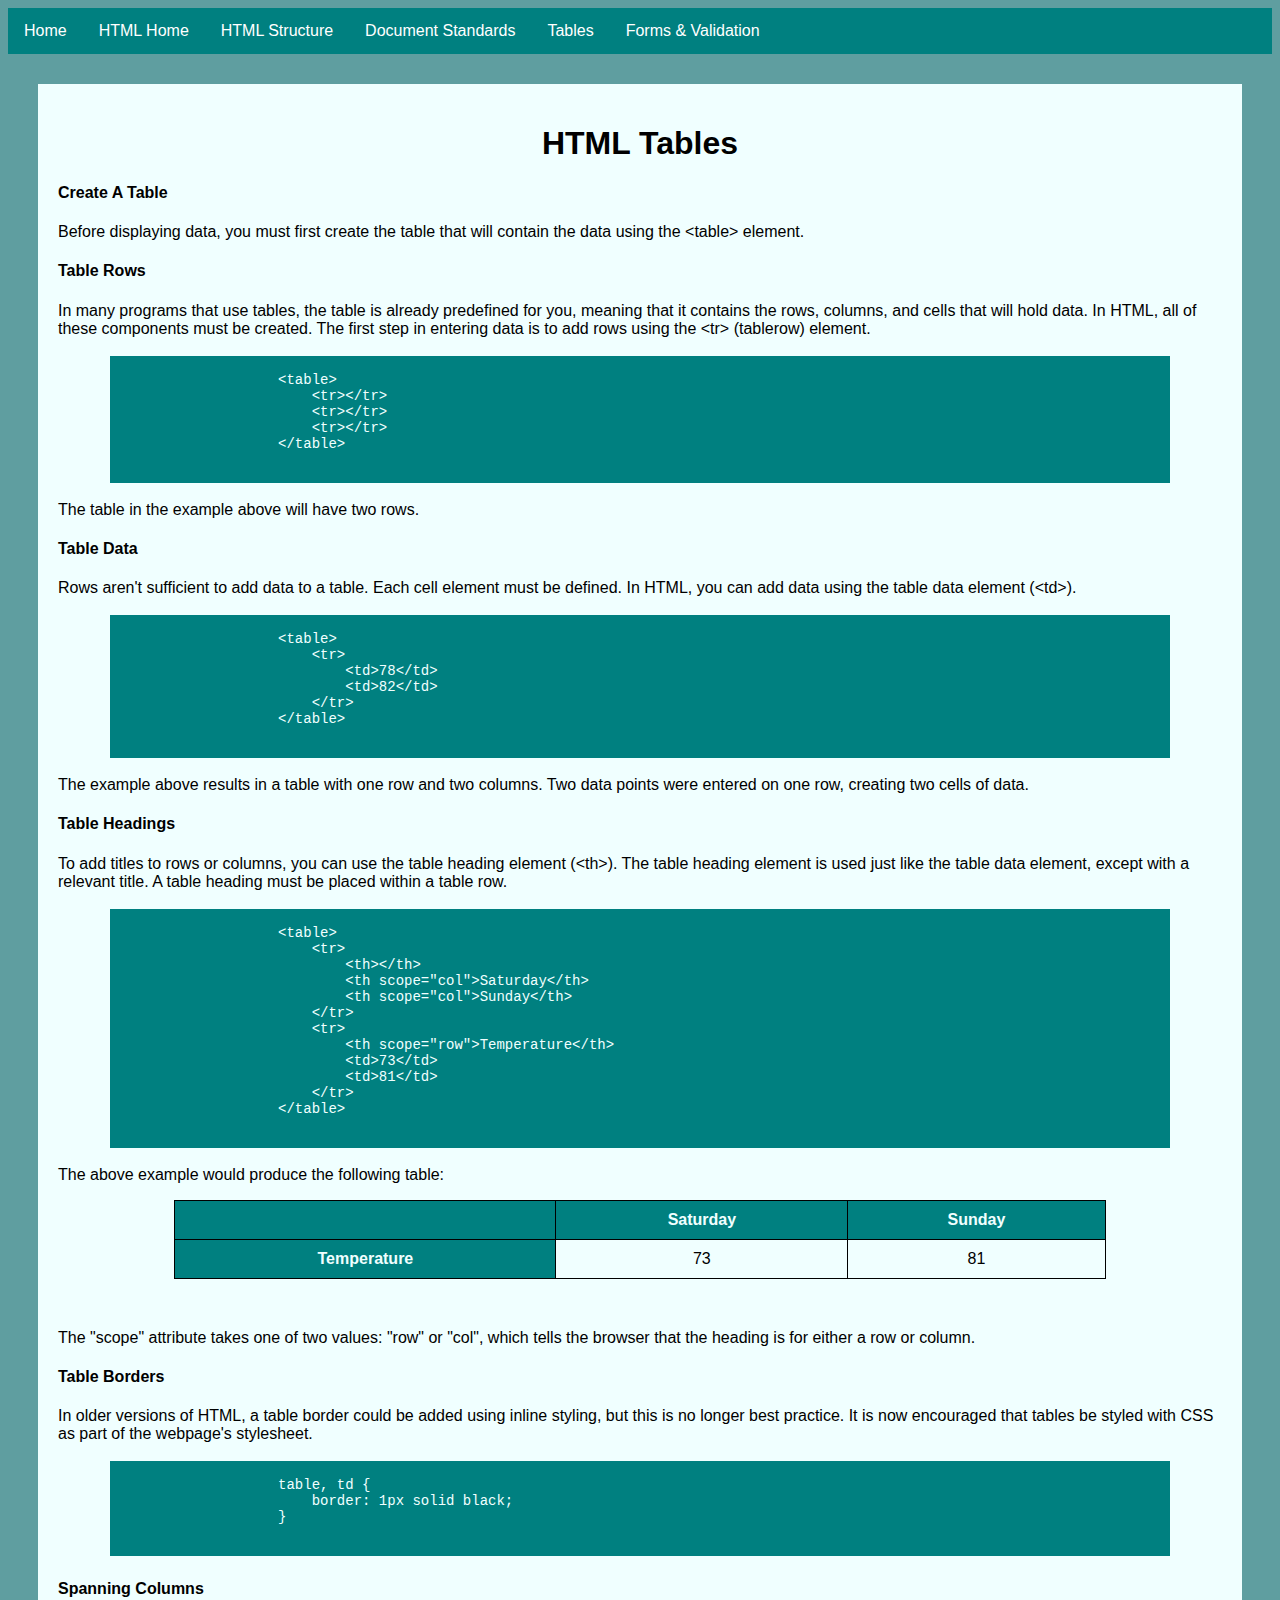
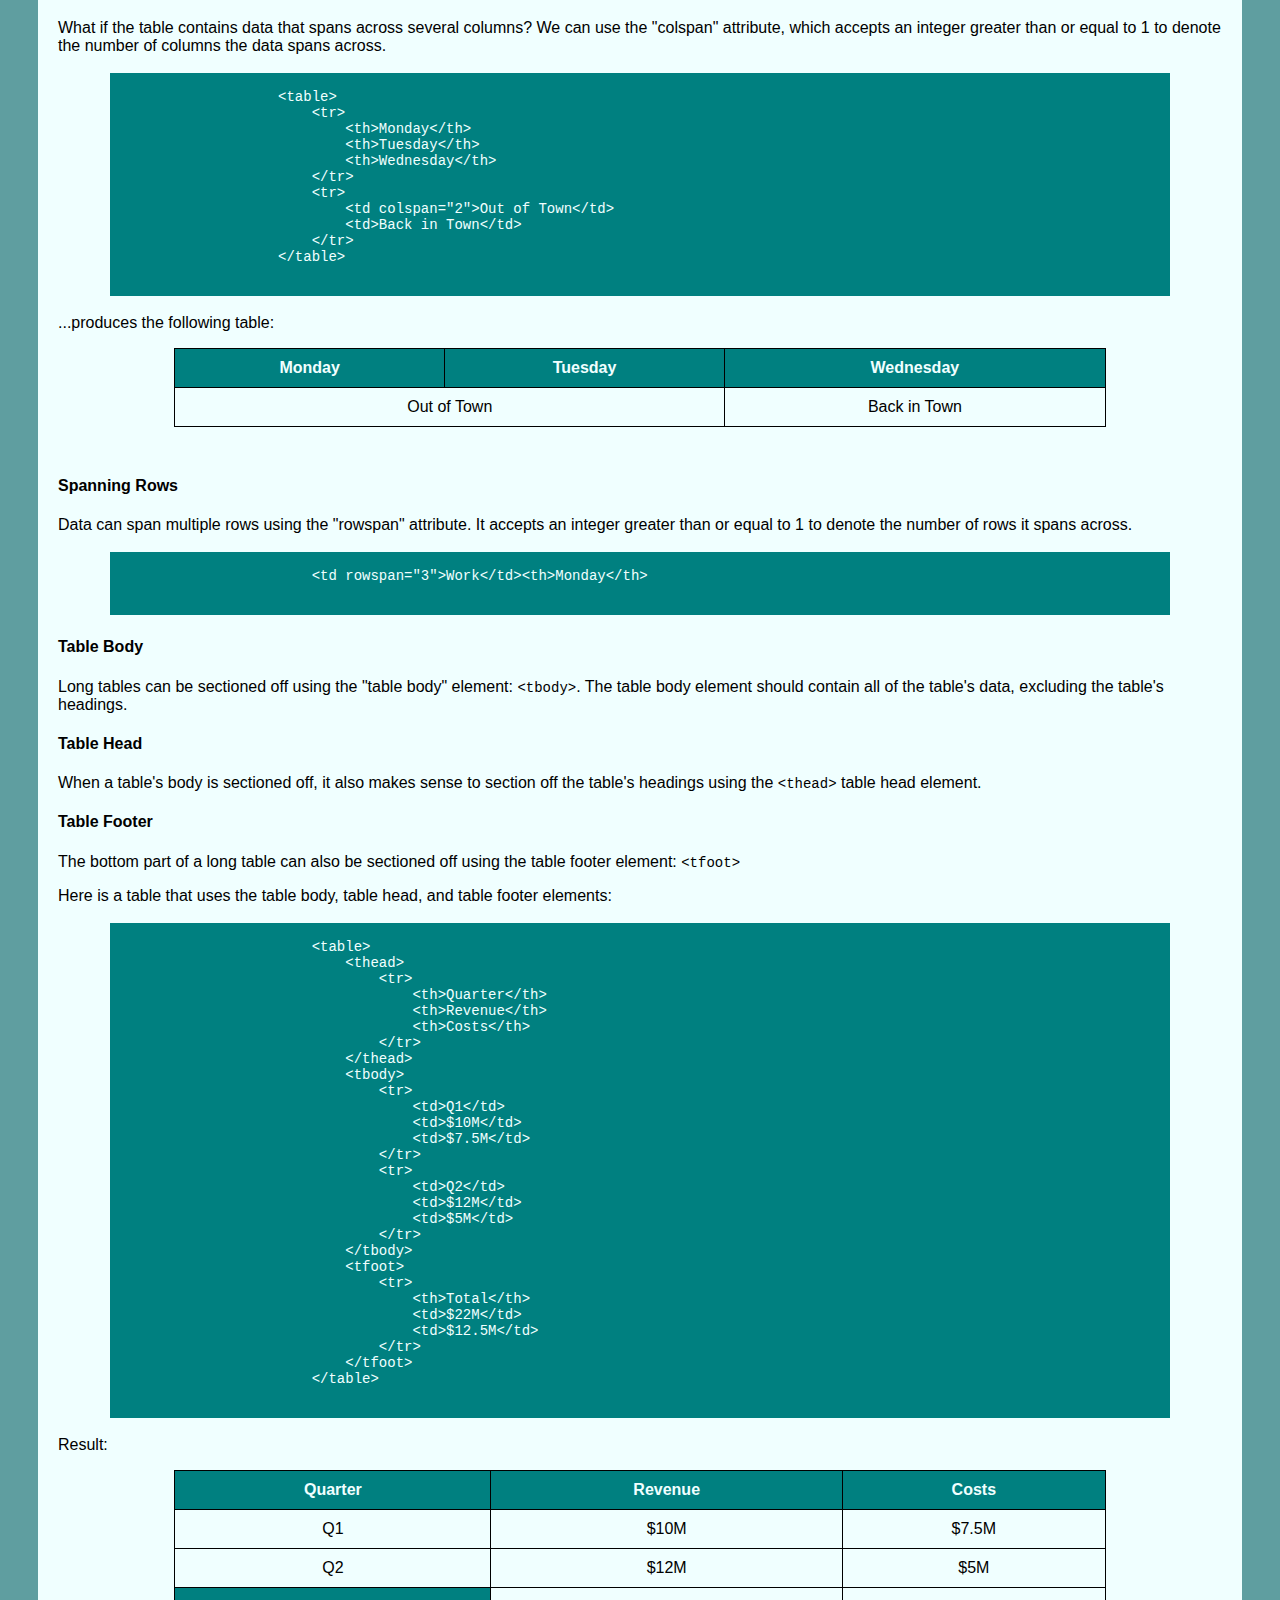
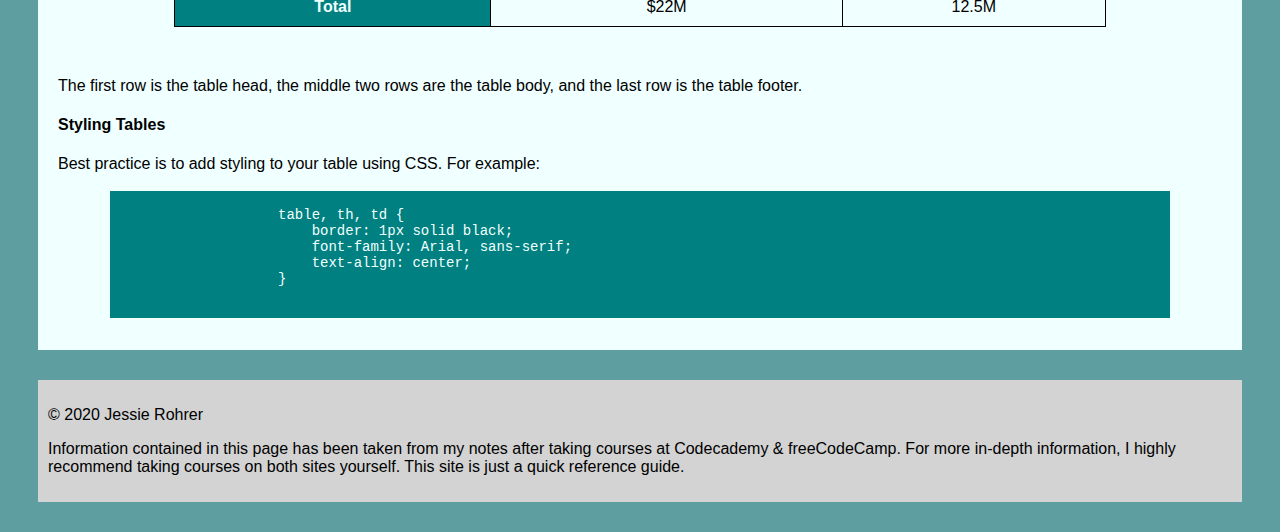
<file: html-tables.html>
<!DOCTYPE html>
<html>
  <head>
    <title>HTML, CSS, & JavaScript Reference Guide</title>
    <link href="./styles.css" type="text/css" rel="stylesheet">
  </head>
  <body>
    <header>
      <nav>
        <ul>
            <li><a href="index.html">Home</a></li>
            <li><a href="html.html">HTML Home</a></li>
            <li><a href="html-structure.html">HTML Structure</a></li>
            <li><a href="doc-standards.html">Document Standards</a></li>
            <li><a href="html-tables.html">Tables</a></li>
            <li><a href="forms-validation.html">Forms & Validation</a></li>
        </ul>
      </nav>
    </header>
    <div class="notes">
    <h1>HTML Tables</h1>
    <h4>Create A Table</h4>
        <p>Before displaying data, you must first create the table that will contain the data using the &lt;table&gt; element.</p>
    <h4>Table Rows</h4>
        <p>In many programs that use tables, the table is already predefined for you, meaning that it contains the rows, columns, and cells that will hold data. In HTML, all of these components must be created. The first step in entering data is to add rows using the &lt;tr&gt; (tablerow) element.</p>
            <pre>
                <code>
                    &lt;table&gt;
                        &lt;tr&gt;&lt;/tr&gt;
                        &lt;tr&gt;&lt;/tr&gt;
                        &lt;tr&gt;&lt;/tr&gt;
                    &lt;/table&gt;
                </code>
            </pre>
        <p>The table in the example above will have two rows.</p>
    <h4>Table Data</h4>
        <p>Rows aren't sufficient to add data to a table. Each cell element must be defined. In HTML, you can add data using the table data element (&lt;td&gt;).</p>
            <pre>
                <code>
                    &lt;table&gt;
                        &lt;tr&gt;
                            &lt;td&gt;78&lt;/td&gt;
                            &lt;td&gt;82&lt;/td&gt;
                        &lt;/tr&gt;
                    &lt;/table&gt;
                </code>
            </pre>
        <p>The example above results in a table with one row and two columns. Two data points were entered on one row, creating two cells of data.</p>
    <h4>Table Headings</h4>
        <p>To add titles to rows or columns, you can use the table heading element (&lt;th&gt;). The table heading element is used just like the table data element, except with a relevant title. A table heading must be placed within a table row.</p>
            <pre>
                <code>
                    &lt;table&gt;
                        &lt;tr&gt;
                            &lt;th&gt;&lt;/th&gt;
                            &lt;th scope="col"&gt;Saturday&lt;/th&gt;
                            &lt;th scope="col"&gt;Sunday&lt;/th&gt;
                        &lt;/tr&gt;
                        &lt;tr&gt;
                            &lt;th scope="row"&gt;Temperature&lt;/th&gt;
                            &lt;td&gt;73&lt;/td&gt;
                            &lt;td&gt;81&lt;/td&gt;
                        &lt;/tr&gt;
                    &lt;/table&gt;
                </code>
            </pre>
        <p>The above example would produce the following table:</p>
        <table>
            <tr>
                <th></th>
                <th scope="col">Saturday</th>
                <th scope="col">Sunday</th>
            </tr>
            <tr>
                <th scope="row">Temperature</th>
                <td>73</td>
                <td>81</td>
            </tr>
        </table>
        <p>The "scope" attribute takes one of two values: "row" or "col", which tells the browser that the heading is for either a row or column.</p>
    <h4>Table Borders</h4>
        <p>In older versions of HTML, a table border could be added using inline styling, but this is no longer best practice. It is now encouraged that tables be styled with CSS as part of the webpage's stylesheet.</p>
            <pre>
                <code>
                    table, td {
                        border: 1px solid black;
                    }
                </code>
            </pre>
    <h4>Spanning Columns</h4>
        <p>What if the table contains data that spans across several columns? We can use the "colspan" attribute, which accepts an integer greater than or equal to 1 to denote the number of columns the data spans across.</p>
            <pre>
                <code>
                    &lt;table&gt;
                        &lt;tr&gt;
                            &lt;th&gt;Monday&lt;/th&gt;
                            &lt;th&gt;Tuesday&lt;/th&gt;
                            &lt;th&gt;Wednesday&lt;/th&gt;
                        &lt;/tr&gt;
                        &lt;tr&gt;
                            &lt;td colspan="2"&gt;Out of Town&lt;/td&gt;
                            &lt;td&gt;Back in Town&lt;/td&gt;
                        &lt;/tr&gt;
                    &lt;/table&gt;
                </code>
            </pre>
        <p>...produces the following table:</p>
            <table>
                <tr>
                    <th>Monday</th>
                    <th>Tuesday</th>
                    <th>Wednesday</th>
                </tr>
                <tr>
                    <td colspan="2">Out of Town</td>
                    <td>Back in Town</td>
                </tr>
            </table>
    <h4>Spanning Rows</h4>
            <p>Data can span multiple rows using the "rowspan" attribute. It accepts an integer greater than or equal to 1 to denote the number of rows it spans across.</p>
                <pre>
                    <code>
                        &lt;td rowspan="3"&gt;Work&lt;/td&gt;&lt;th&gt;Monday&lt;/th&gt;
                    </code>
                </pre>
    <h4>Table Body</h4>
        <p>Long tables can be sectioned off using the "table body" element: <code>&lt;tbody&gt;</code>. The table body element should contain all of the table's data, excluding the table's headings.</p>
    <h4>Table Head</h4>
        <p>When a table's body is sectioned off, it also makes sense to section off the table's headings using the <code>&lt;thead&gt;</code> table head element.</p>
    <h4>Table Footer</h4>
        <p>The bottom part of a long table can also be sectioned off using the table footer element: <code>&lt;tfoot&gt;</code></p>
        <p>Here is a table that uses the table body, table head, and table footer elements:</p>
                <pre>
                    <code>
                        &lt;table&gt;
                            &lt;thead&gt;
                                &lt;tr&gt;
                                    &lt;th&gt;Quarter&lt;/th&gt;
                                    &lt;th&gt;Revenue&lt;/th&gt;
                                    &lt;th&gt;Costs&lt;/th&gt;
                                &lt;/tr&gt;
                            &lt;/thead&gt;
                            &lt;tbody&gt;
                                &lt;tr&gt;
                                    &lt;td&gt;Q1&lt;/td&gt;
                                    &lt;td&gt;$10M&lt;/td&gt;
                                    &lt;td&gt;$7.5M&lt;/td&gt;
                                &lt;/tr&gt;
                                &lt;tr&gt;                                
                                    &lt;td&gt;Q2&lt;/td&gt;
                                    &lt;td&gt;$12M&lt;/td&gt;
                                    &lt;td&gt;$5M&lt;/td&gt;
                                &lt;/tr&gt;
                            &lt;/tbody&gt;
                            &lt;tfoot&gt;
                                &lt;tr&gt;
                                    &lt;th&gt;Total&lt;/th&gt;
                                    &lt;td&gt;$22M&lt;/td&gt;
                                    &lt;td&gt;$12.5M&lt;/td&gt;
                                &lt;/tr&gt;
                            &lt;/tfoot&gt;
                        &lt;/table&gt;
                    </code>
                </pre>
            <p>Result:</p>
                <table>
                    <thead>
                        <tr>
                            <th>Quarter</th>
                            <th>Revenue</th>
                            <th>Costs</th>
                        </tr>
                    </thead>
                    <tbody>
                        <tr>
                            <td>Q1</td>
                            <td>$10M</td>
                            <td>$7.5M</td>
                        </tr>
                        <tr>
                            <td>Q2</td>
                            <td>$12M</td>
                            <td>$5M</td>
                        </tr>
                    </tbody>
                    <tfoot>
                        <tr>
                            <th>Total</th>
                            <td>$22M</td>
                            <td>12.5M</td>
                        </tr>
                    </tfoot>
                </table>
        <p>The first row is the table head, the middle two rows are the table body, and the last row is the table footer.</p>
    <h4>Styling Tables</h4>
        <p>Best practice is to add styling to your table using CSS. For example:</p>
            <pre>
                <code>
                    table, th, td {
                        border: 1px solid black;
                        font-family: Arial, sans-serif;
                        text-align: center;
                    }
                </code>
            </pre>
        </div>
    <footer>
        <div class="footer">
            <p>&copy; 2020 Jessie Rohrer</p>
            <p>Information contained in this page has been taken from my notes after taking courses at Codecademy & freeCodeCamp. For more in-depth information, I highly recommend taking courses on both sites yourself. This site is just a quick reference guide.</p>
        </div>
    </footer>
  </body>
</html>
</file>
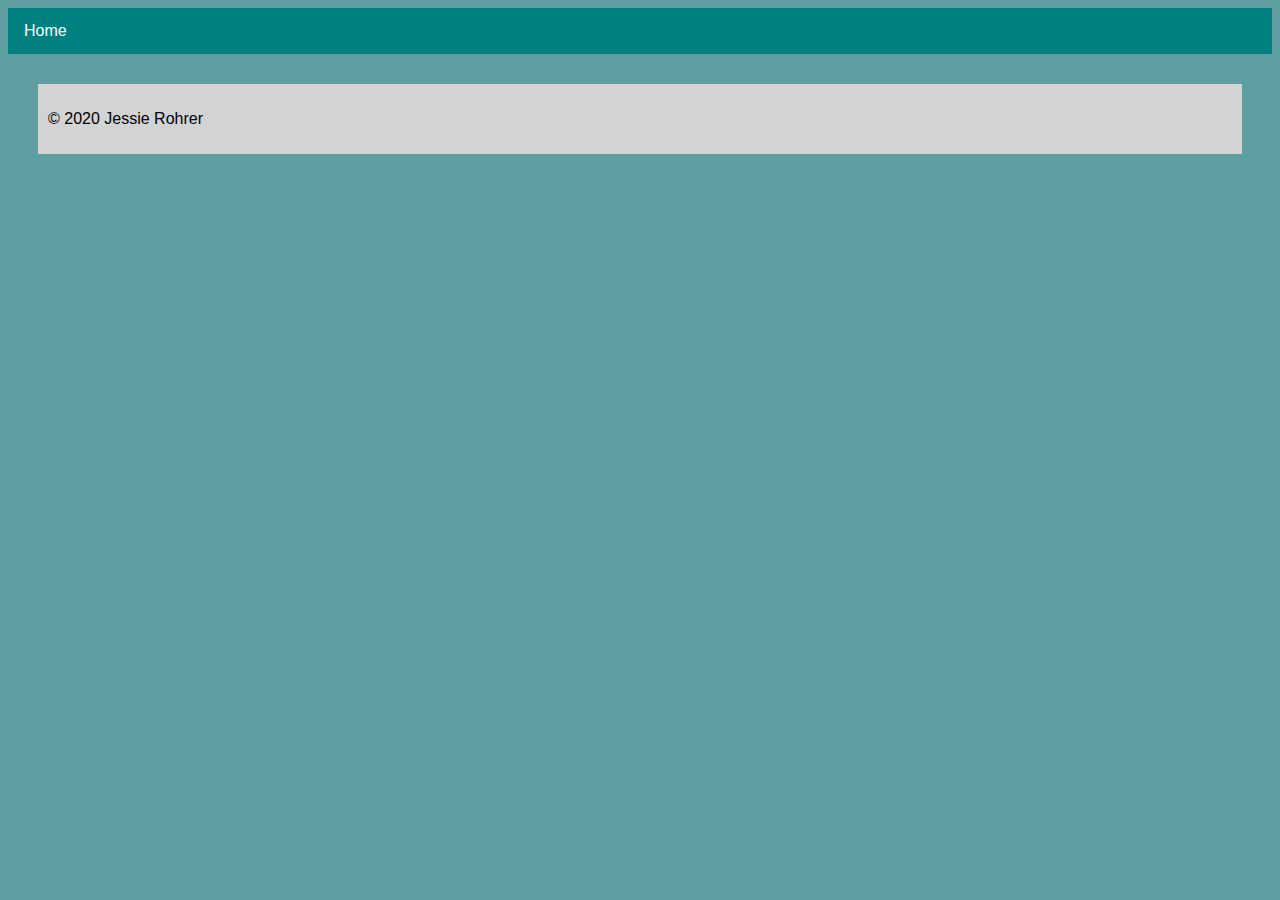
<file: javascript.html>
<!DOCTYPE html>
<html>
  <head>
    <title>HTML, CSS, & JavaScript Reference Guide</title>
    <link href="./styles.css" type="text/css" rel="stylesheet">
  </head>
  <body>
    <header>
      <nav>
        <ul>
          <li><a href="index.html">Home</a></li>
        </ul>
      </nav>
    </header>

    <footer>
        <div class="footer">
            <p>&copy; 2020 Jessie Rohrer</p>
        </div>
    </footer>
  </body>
</html>
</file>
<file: styles.css>
body {
    background-color: CadetBlue;
    font-family: arial;
  }
  

  nav ul {
    list-style-type: none;
    margin: 0;
    padding: 0;
    overflow: hidden;
    background-color: teal;
  }
  
  nav li {
    float: left;
  }
  
  nav li a {
    display: block;
    color: white;
    text-align: center;
    padding: 14px 16px;
    text-decoration: none;
  }
  
  nav li a:hover {
    background-color:#003333;
  }

h1 {
    text-align: center;
  }
  
h2 {
    text-align: center;
    font-weight: bold;
  }
  
h4 {
    font-weight: bold;
  }
  
table {
    border-collapse: collapse;
    width: 80%;
    margin-left: 10%;
    margin-right: 10%;
    margin-bottom: 50px;
    background-color: azure;
  }
  
th {
    background-color: Teal;
    color: azure;
  }
  
td, th {
    border: 1px solid black;
    text-align: center;
    padding: 10px;
  }

code {
    font-size: 14px;
    font-family: monospace;
  }

pre {
  background-color: teal;
  color: azure;
  text-align: left;
  border: 2px solid azure;
  margin: 10px 50px;
  max-width: 100%;
  overflow: auto;
  display: block;
  word-wrap: break-word;
}
.notes {
    margin: 30px;
    background-color: Azure;
    padding: 20px;
  }

.footer {
    margin: 30px;
    background-color: lightgray;
    padding: 10px;
}
</file>
